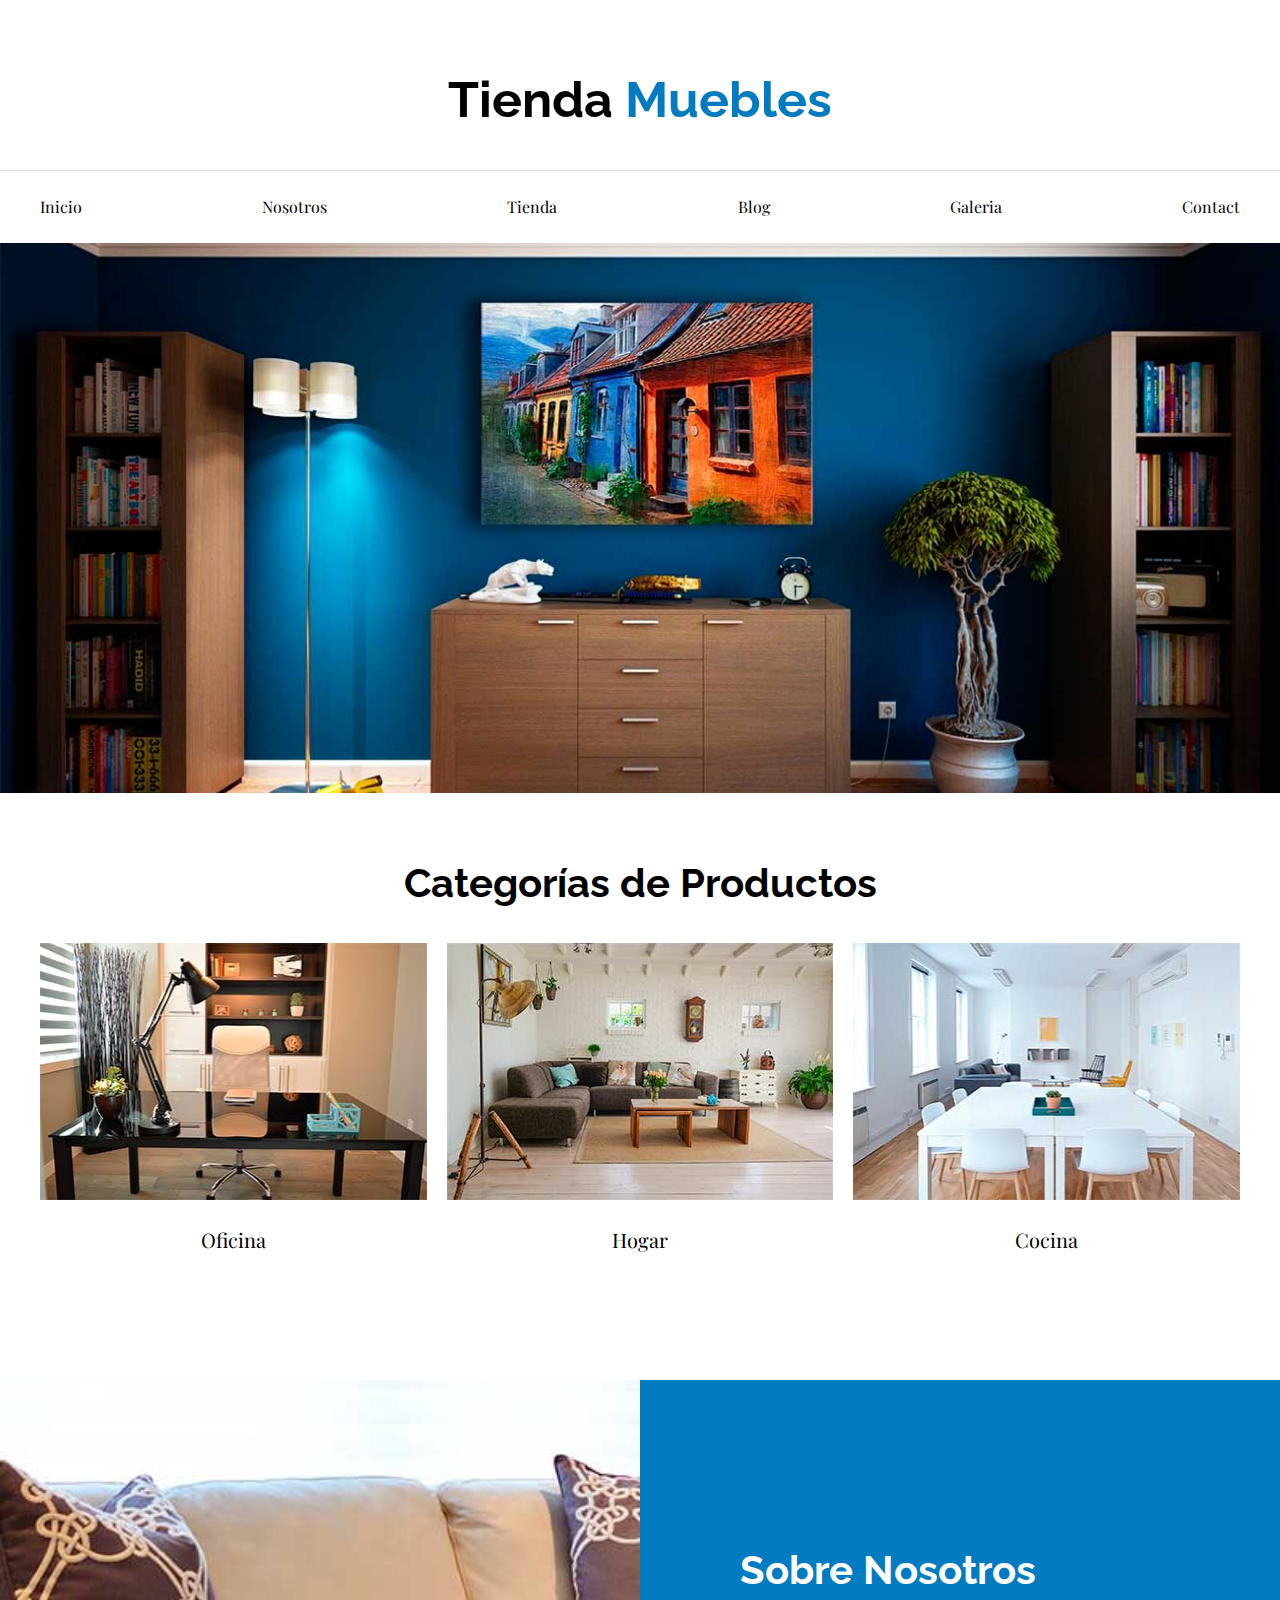
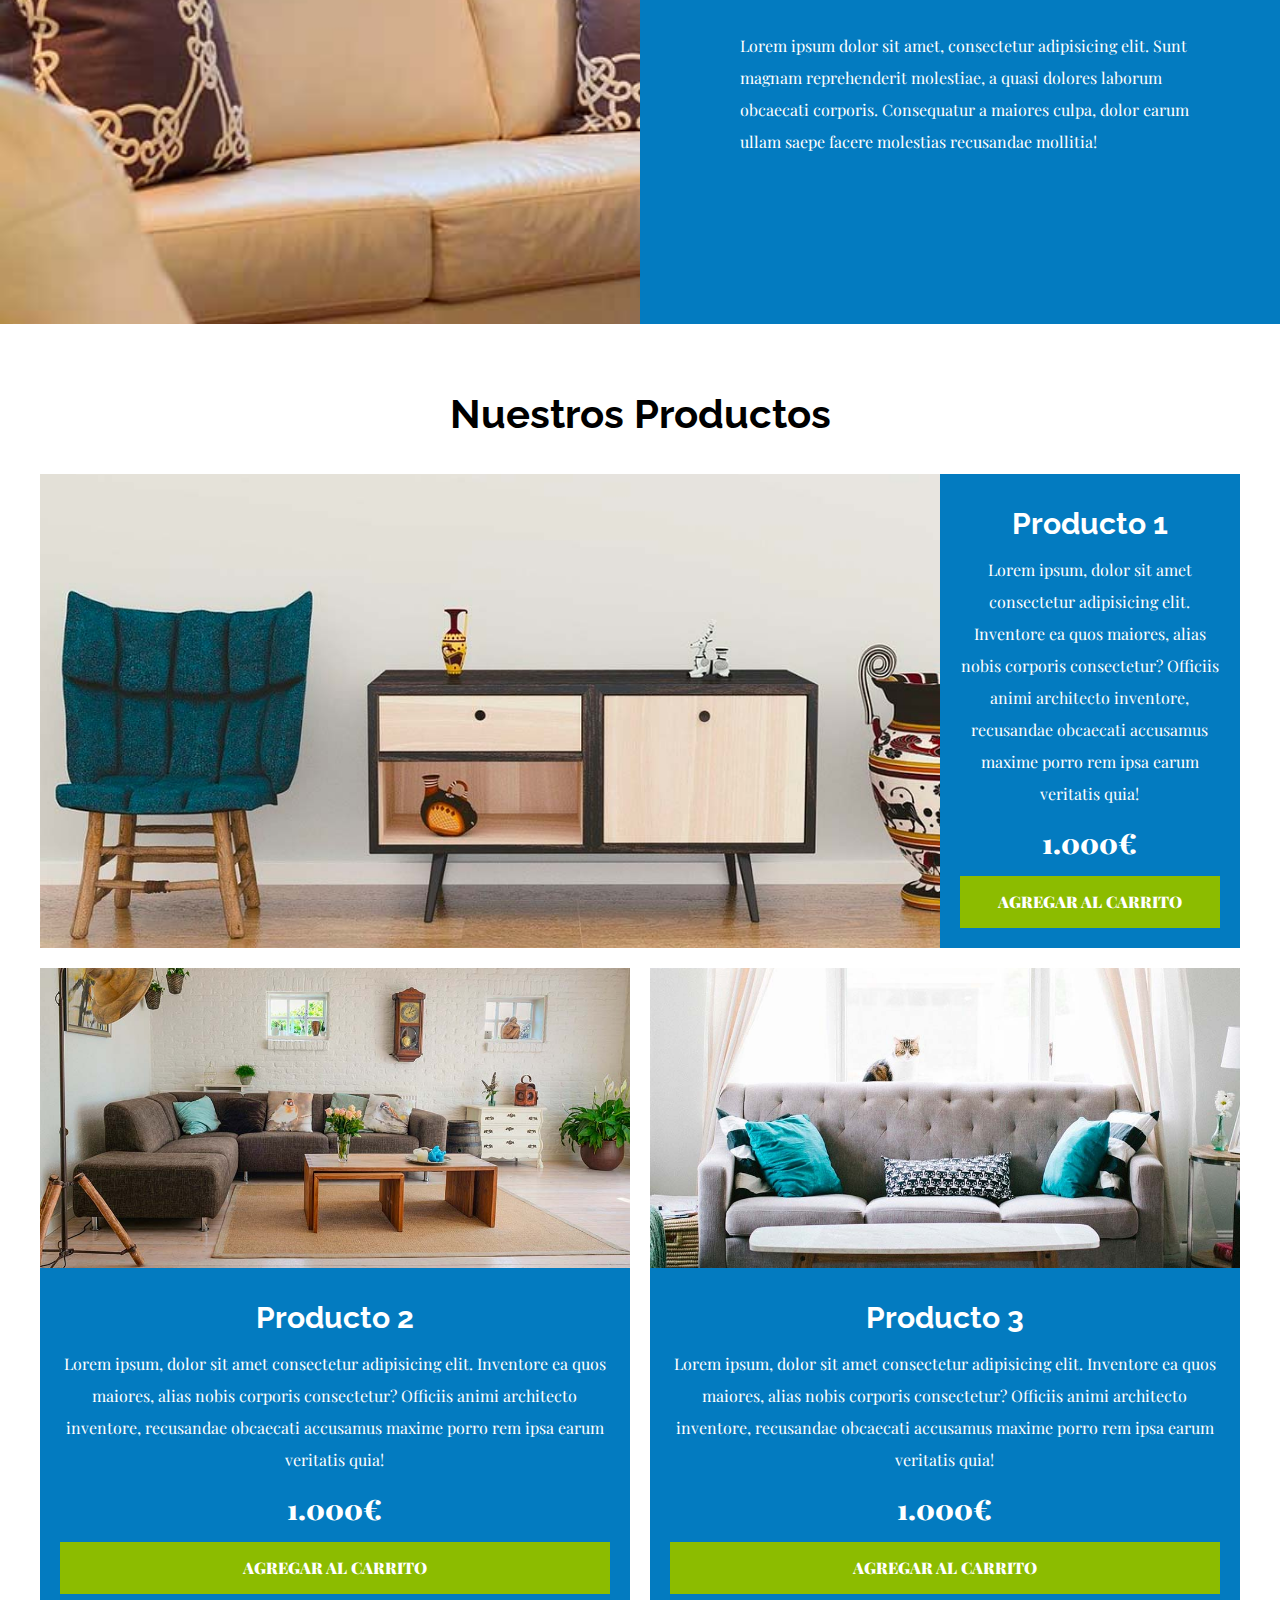
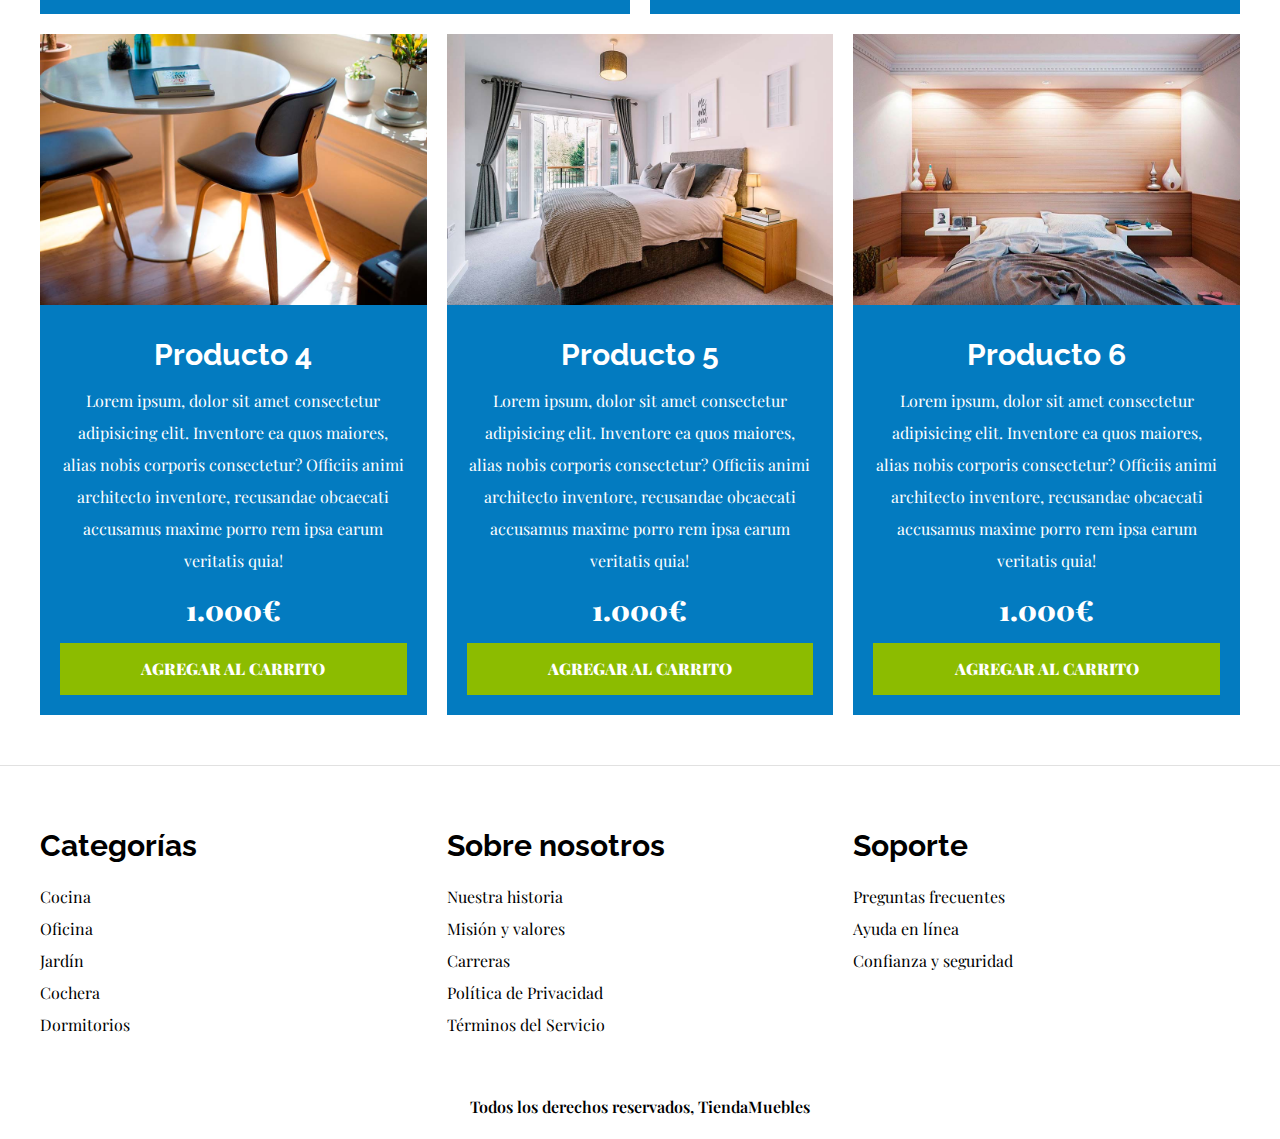
<file: index.html>
<!DOCTYPE html>
<html lang="es">
    <head>
        <meta charset="UTF-8" />
        <meta name="viewport" content="width=device-width, initial-scale=1.0" />
        <title>Ecommerce - Home</title>
        <link rel="stylesheet" href="styles/normalice.css" />
        <link rel="preconnect" href="https://fonts.googleapis.com" />
        <link rel="preconnect" href="https://fonts.gstatic.com" crossorigin />
        <link
            href="https://fonts.googleapis.com/css2?family=Playfair+Display:ital,wght@0,400..900;1,400..900&family=Raleway:ital,wght@0,100..900;1,100..900&display=swap"
            rel="stylesheet" />
        <link rel="stylesheet" href="styles/styles.css" />
    </head>
    <body>
        <header>
            <h1 class="nombre-sitio">Tienda <span>Muebles</span></h1>
        </header>

        <div class="contenedor-navegacion">
            <nav class="nav-principal contenedor">
                <a href="index.html">Inicio</a>
                <a href="nosotros.html">Nosotros</a>
                <a href="tienda.html">Tienda</a>
                <a href="blog.html">Blog</a>
                <a href="galeria.html">Galeria</a>
                <a href="contacto.html">Contact</a>
            </nav>
        </div>

        <div class="hero"></div>

        <section class="contenedor categorias">
            <h2 class="text-center">Categorías de Productos</h2>
            <div class="listado-categorias">
                <div class="categoria">
                    <img src="./img/categoria1.jpg" alt="Imagen categoría 1" />
                    <a href="#">Oficina</a>
                </div>
                <div class="categoria">
                    <img src="./img/categoria2.jpg" alt="Imagen categoría 2" />
                    <a href="#">Hogar</a>
                </div>
                <div class="categoria">
                    <img src="./img/categoria3.jpg" alt="Imagen categoría 3" />
                    <a href="#">Cocina</a>
                </div>
            </div>
        </section>

        <section class="sobre-nosotros">
            <div class="contenedor sobre-nosotros-grid">
                <div class="texto-nosotros">
                    <h2>Sobre Nosotros</h2>
                    <p>
                        Lorem ipsum dolor sit amet, consectetur adipisicing elit. Sunt magnam reprehenderit molestiae, a
                        quasi dolores laborum obcaecati corporis. Consequatur a maiores culpa, dolor earum ullam saepe
                        facere molestias recusandae mollitia!
                    </p>
                </div>
            </div>
        </section>

        <main class="contenedor contenido-principal">
            <h2 class="text-center">Nuestros Productos</h2>

            <div class="listado-productos">
                <div class="producto">
                    <img src="img/producto1.jpg" alt="Imagen producto 1" />

                    <div class="texto-producto">
                        <h3>Producto 1</h3>
                        <p>
                            Lorem ipsum, dolor sit amet consectetur adipisicing elit. Inventore ea quos maiores, alias
                            nobis corporis consectetur? Officiis animi architecto inventore, recusandae obcaecati
                            accusamus maxime porro rem ipsa earum veritatis quia!
                        </p>
                        <p class="precio">1.000€</p>
                        <a class="btn" href="#">Agregar al carrito</a>
                    </div>
                </div>

                <div class="producto">
                    <img src="img/producto2.jpg" alt="Imagen producto 2" />

                    <div class="texto-producto">
                        <h3>Producto 2</h3>
                        <p>
                            Lorem ipsum, dolor sit amet consectetur adipisicing elit. Inventore ea quos maiores, alias
                            nobis corporis consectetur? Officiis animi architecto inventore, recusandae obcaecati
                            accusamus maxime porro rem ipsa earum veritatis quia!
                        </p>
                        <p class="precio">1.000€</p>
                        <a class="btn" href="#">Agregar al carrito</a>
                    </div>
                </div>

                <div class="producto">
                    <img src="img/producto3.jpg" alt="Imagen producto 3" />

                    <div class="texto-producto">
                        <h3>Producto 3</h3>
                        <p>
                            Lorem ipsum, dolor sit amet consectetur adipisicing elit. Inventore ea quos maiores, alias
                            nobis corporis consectetur? Officiis animi architecto inventore, recusandae obcaecati
                            accusamus maxime porro rem ipsa earum veritatis quia!
                        </p>
                        <p class="precio">1.000€</p>
                        <a class="btn" href="#">Agregar al carrito</a>
                    </div>
                </div>

                <div class="producto">
                    <img src="img/producto4.jpg" alt="Imagen producto 4" />

                    <div class="texto-producto">
                        <h3>Producto 4</h3>
                        <p>
                            Lorem ipsum, dolor sit amet consectetur adipisicing elit. Inventore ea quos maiores, alias
                            nobis corporis consectetur? Officiis animi architecto inventore, recusandae obcaecati
                            accusamus maxime porro rem ipsa earum veritatis quia!
                        </p>
                        <p class="precio">1.000€</p>
                        <a class="btn" href="#">Agregar al carrito</a>
                    </div>
                </div>

                <div class="producto">
                    <img src="img/producto5.jpg" alt="Imagen producto 5" />

                    <div class="texto-producto">
                        <h3>Producto 5</h3>
                        <p>
                            Lorem ipsum, dolor sit amet consectetur adipisicing elit. Inventore ea quos maiores, alias
                            nobis corporis consectetur? Officiis animi architecto inventore, recusandae obcaecati
                            accusamus maxime porro rem ipsa earum veritatis quia!
                        </p>
                        <p class="precio">1.000€</p>
                        <a class="btn" href="#">Agregar al carrito</a>
                    </div>
                </div>

                <div class="producto">
                    <img src="img/producto6.jpg" alt="Imagen producto 5" />

                    <div class="texto-producto">
                        <h3>Producto 6</h3>
                        <p>
                            Lorem ipsum, dolor sit amet consectetur adipisicing elit. Inventore ea quos maiores, alias
                            nobis corporis consectetur? Officiis animi architecto inventore, recusandae obcaecati
                            accusamus maxime porro rem ipsa earum veritatis quia!
                        </p>
                        <p class="precio">1.000€</p>
                        <a class="btn" href="#">Agregar al carrito</a>
                    </div>
                </div>
            </div>
        </main>

        <footer class="site-footer">
            <div class="contenedor grid-footer">
                <div>
                    <h3>Categorías</h3>
                    <nav class="footer-menu">
                        <a href="#">Cocina</a>
                        <a href="#">Oficina</a>
                        <a href="#">Jardín</a>
                        <a href="#">Cochera</a>
                        <a href="#">Dormitorios</a>
                    </nav>
                </div>
                <div>
                    <h3>Sobre nosotros</h3>
                    <nav class="footer-menu">
                        <a href="#">Nuestra historia</a>
                        <a href="#">Misión y valores</a>
                        <a href="#">Carreras</a>
                        <a href="#">Política de Privacidad</a>
                        <a href="#">Términos del Servicio</a>
                    </nav>
                </div>
                <div>
                    <h3>Soporte</h3>
                    <nav class="footer-menu">
                        <a href="#">Preguntas frecuentes</a>
                        <a href="#">Ayuda en línea</a>
                        <a href="#">Confianza y seguridad</a>
                    </nav>
                </div>
            </div>
            <p class="copyright">Todos los derechos reservados, TiendaMuebles</p>
        </footer>
    </body>
</html>
</file>
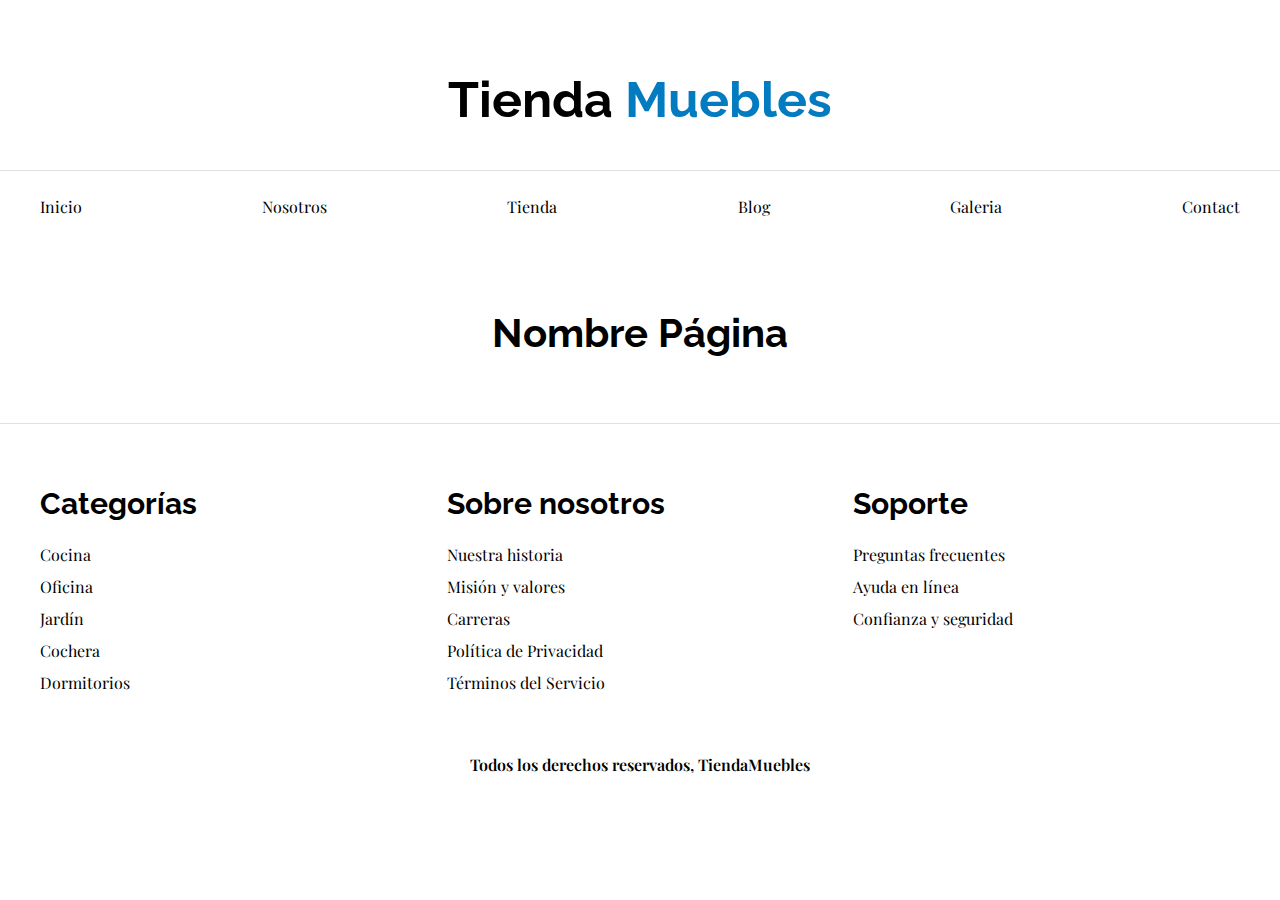
<file: base.html>
<!DOCTYPE html>
<html lang="es">
    <head>
        <meta charset="UTF-8" />
        <meta name="viewport" content="width=device-width, initial-scale=1.0" />
        <title>Ecommerce - Home</title>
        <link rel="stylesheet" href="styles/normalice.css" />
        <link rel="preconnect" href="https://fonts.googleapis.com" />
        <link rel="preconnect" href="https://fonts.gstatic.com" crossorigin />
        <link
            href="https://fonts.googleapis.com/css2?family=Playfair+Display:ital,wght@0,400..900;1,400..900&family=Raleway:ital,wght@0,100..900;1,100..900&display=swap"
            rel="stylesheet" />
        <link rel="stylesheet" href="styles/styles.css" />
    </head>
    <body>
        <header>
            <h1 class="nombre-sitio">Tienda <span>Muebles</span></h1>
        </header>

        <div class="contenedor-navegacion">
            <nav class="nav-principal contenedor">
                <a href="index.html">Inicio</a>
                <a href="nosotros.html">Nosotros</a>
                <a href="tienda.html">Tienda</a>
                <a href="blog.html">Blog</a>
                <a href="galeria.html">Galeria</a>
                <a href="contacto.html">Contact</a>
            </nav>
        </div>

        <main class="contenedor contenido-principal">
            <h2 class="text-center">Nombre Página</h2>
        </main>

        <footer class="site-footer">
            <div class="contenedor grid-footer">
                <div>
                    <h3>Categorías</h3>
                    <nav class="footer-menu">
                        <a href="#">Cocina</a>
                        <a href="#">Oficina</a>
                        <a href="#">Jardín</a>
                        <a href="#">Cochera</a>
                        <a href="#">Dormitorios</a>
                    </nav>
                </div>
                <div>
                    <h3>Sobre nosotros</h3>
                    <nav class="footer-menu">
                        <a href="#">Nuestra historia</a>
                        <a href="#">Misión y valores</a>
                        <a href="#">Carreras</a>
                        <a href="#">Política de Privacidad</a>
                        <a href="#">Términos del Servicio</a>
                    </nav>
                </div>
                <div>
                    <h3>Soporte</h3>
                    <nav class="footer-menu">
                        <a href="#">Preguntas frecuentes</a>
                        <a href="#">Ayuda en línea</a>
                        <a href="#">Confianza y seguridad</a>
                    </nav>
                </div>
            </div>
            <p class="copyright">Todos los derechos reservados, TiendaMuebles</p>
        </footer>
    </body>
</html>
</file>
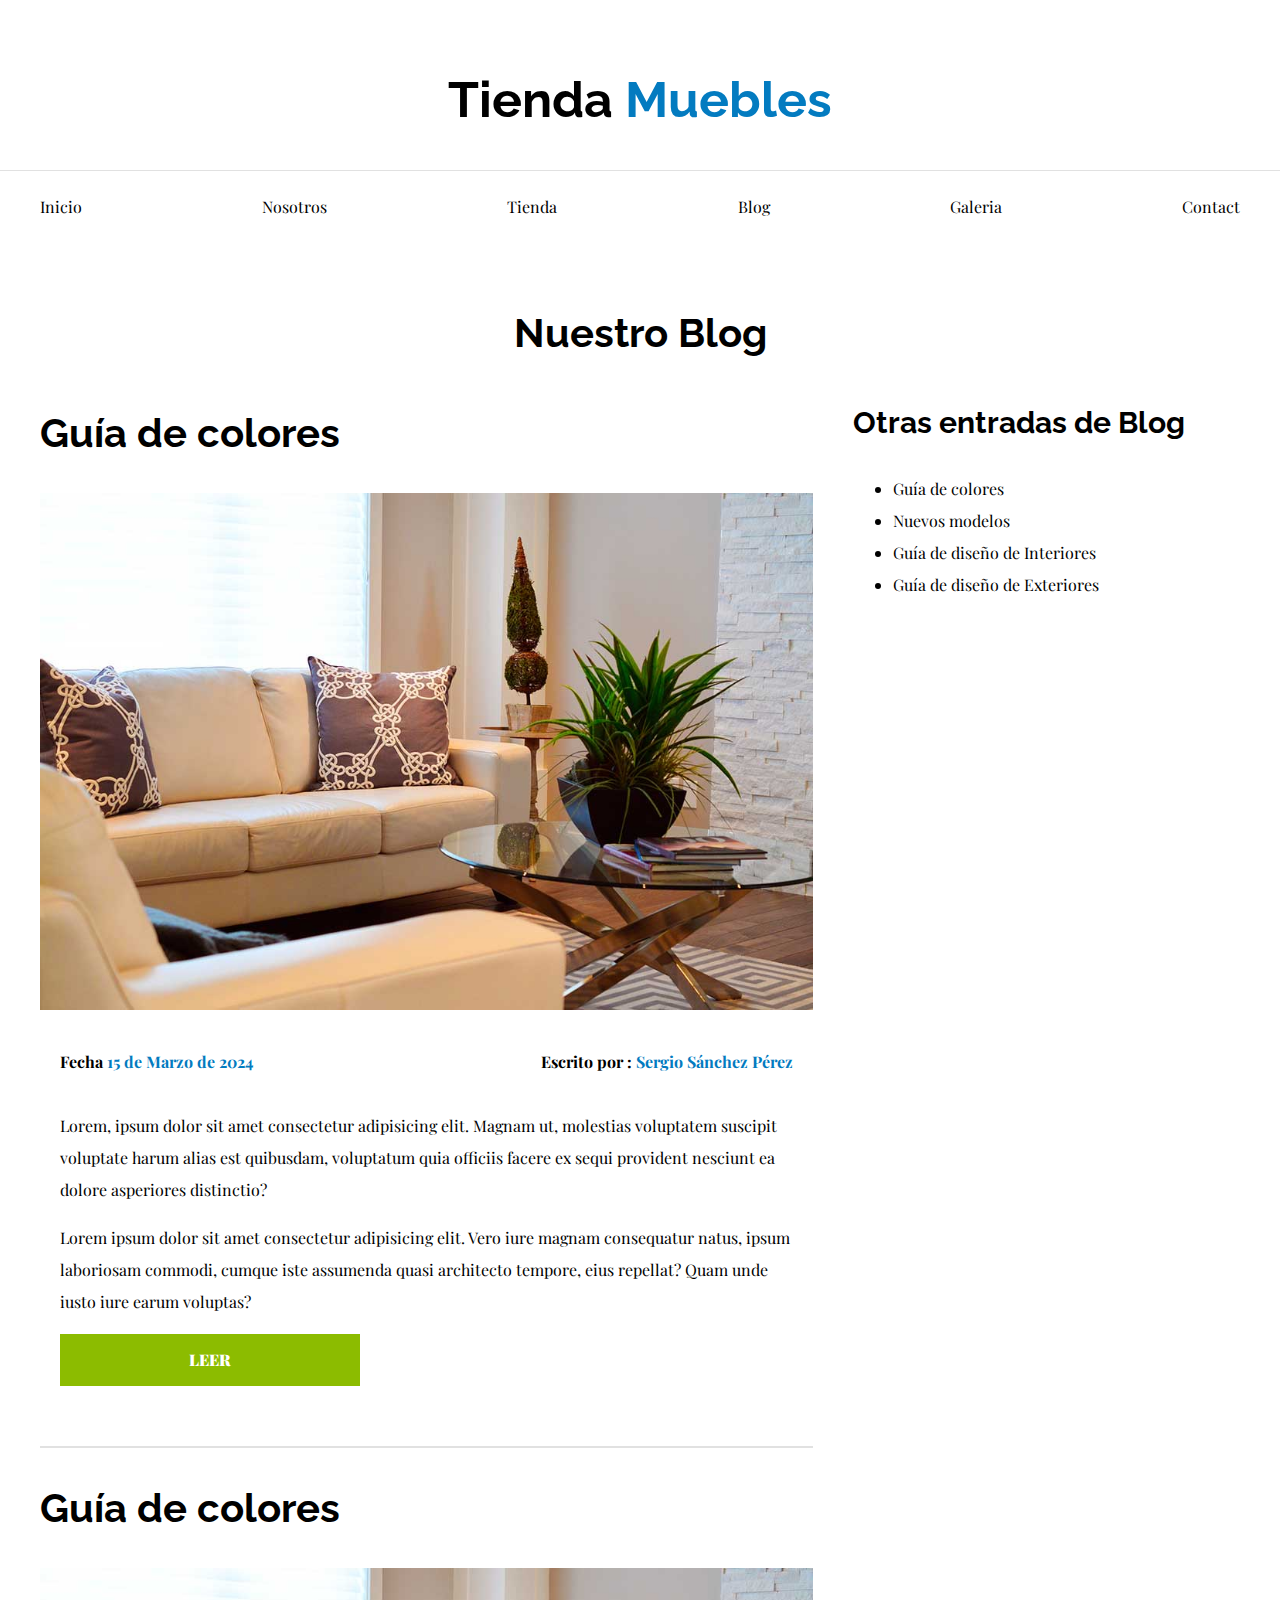
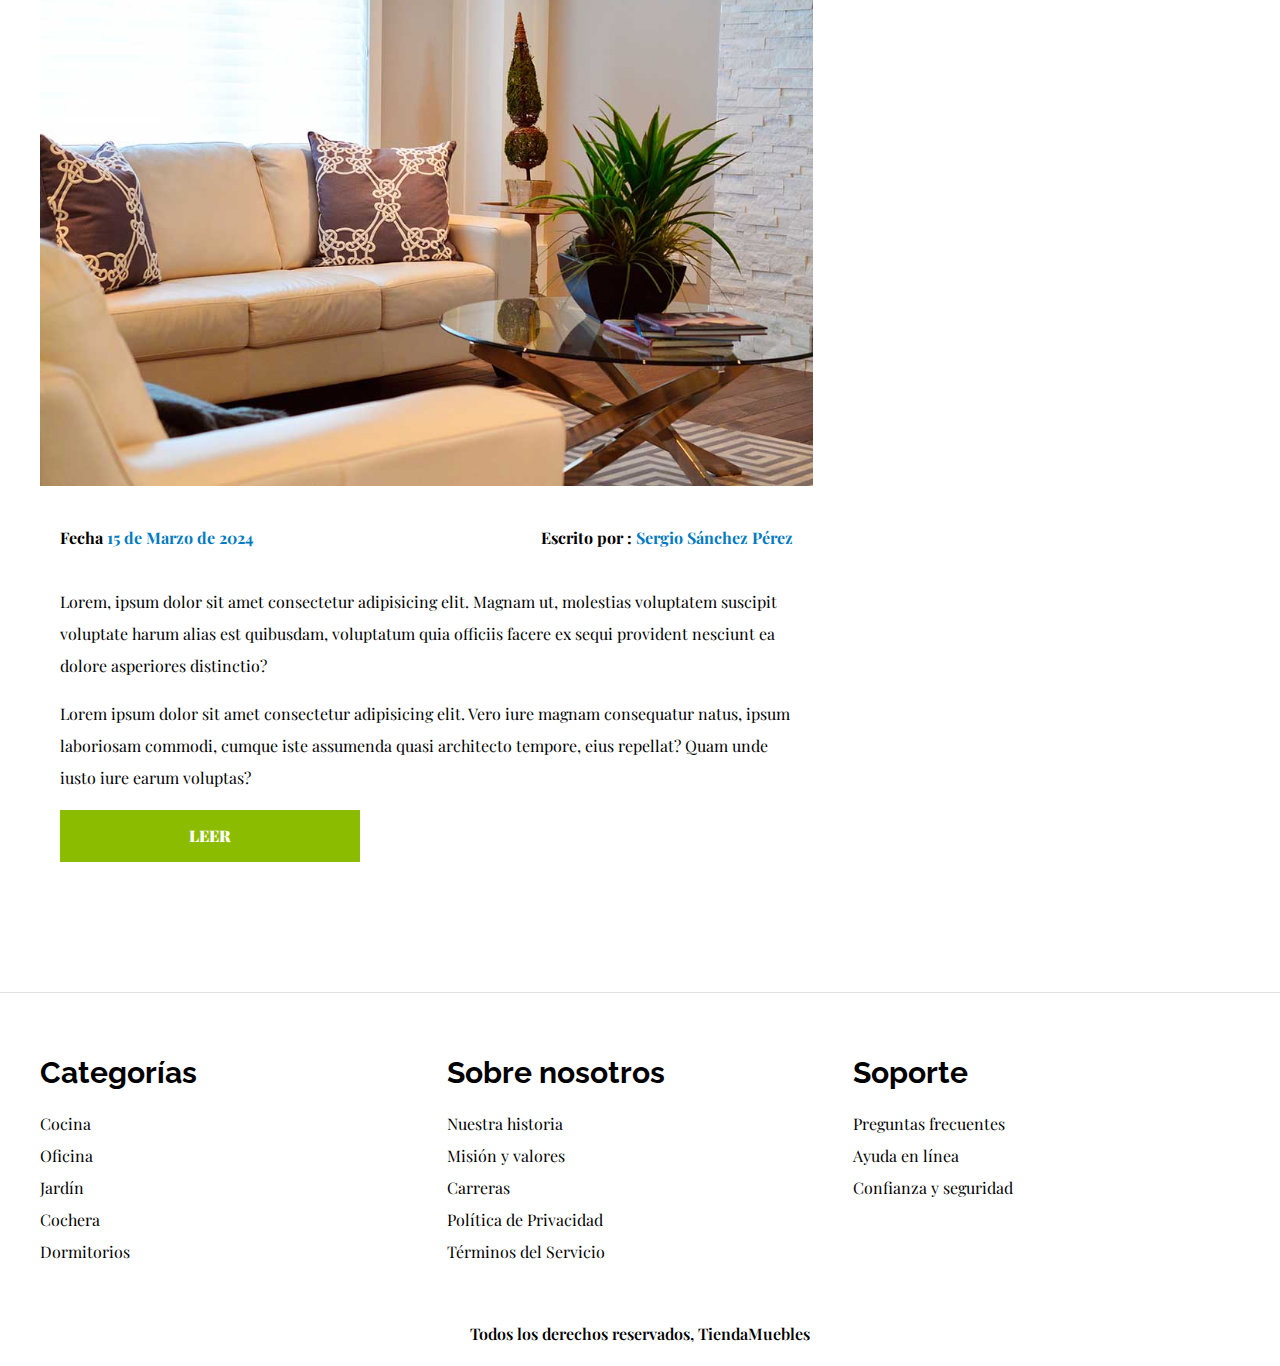
<file: blog.html>
<!DOCTYPE html>
<html lang="es">
    <head>
        <meta charset="UTF-8" />
        <meta name="viewport" content="width=device-width, initial-scale=1.0" />
        <title>Ecommerce - Blog</title>
        <link rel="stylesheet" href="styles/normalice.css" />
        <link rel="preconnect" href="https://fonts.googleapis.com" />
        <link rel="preconnect" href="https://fonts.gstatic.com" crossorigin />
        <link
            href="https://fonts.googleapis.com/css2?family=Playfair+Display:ital,wght@0,400..900;1,400..900&family=Raleway:ital,wght@0,100..900;1,100..900&display=swap"
            rel="stylesheet" />
        <link rel="stylesheet" href="styles/styles.css" />
    </head>
    <body>
        <header>
            <h1 class="nombre-sitio">Tienda <span>Muebles</span></h1>
        </header>

        <div class="contenedor-navegacion">
            <nav class="nav-principal contenedor">
                <a href="index.html">Inicio</a>
                <a href="nosotros.html">Nosotros</a>
                <a href="tienda.html">Tienda</a>
                <a href="blog.html">Blog</a>
                <a href="galeria.html">Galeria</a>
                <a href="contacto.html">Contact</a>
            </nav>
        </div>

        <main class="contenedor contenido-principal">
            <h2 class="text-center">Nuestro Blog</h2>
            <section class="contenedor-blog">
                <div class="blog">
                    <article class="entrada">
                        <h2>Guía de colores</h2>
                        <div class="imagen">
                            <img src="img/nosotros.jpg" alt="Imagen blog 1" />
                        </div>
                        <div class="contenido-blog">
                            <div class="entrada-meta">
                                <p>Fecha <span>15 de Marzo de 2024</span></p>
                                <p>Escrito por : <span>Sergio Sánchez Pérez</span></p>
                            </div>
                            <div class="entrada-blog">
                                <p>
                                    Lorem, ipsum dolor sit amet consectetur adipisicing elit. Magnam ut, molestias
                                    voluptatem suscipit voluptate harum alias est quibusdam, voluptatum quia officiis
                                    facere ex sequi provident nesciunt ea dolore asperiores distinctio?
                                </p>
                                <p>
                                    Lorem ipsum dolor sit amet consectetur adipisicing elit. Vero iure magnam
                                    consequatur natus, ipsum laboriosam commodi, cumque iste assumenda quasi architecto
                                    tempore, eius repellat? Quam unde iusto iure earum voluptas?
                                </p>
                            </div>
                            <a href="entrada.html" class="btn max-width-30">Leer</a>
                        </div>
                    </article>
                    <article class="entrada">
                        <h2>Guía de colores</h2>
                        <div class="imagen">
                            <img src="img/nosotros.jpg" alt="Imagen blog 1" />
                        </div>
                        <div class="contenido-blog">
                            <div class="entrada-meta">
                                <p>Fecha <span>15 de Marzo de 2024</span></p>
                                <p>Escrito por : <span>Sergio Sánchez Pérez</span></p>
                            </div>
                            <div class="entrada-blog">
                                <p>
                                    Lorem, ipsum dolor sit amet consectetur adipisicing elit. Magnam ut, molestias
                                    voluptatem suscipit voluptate harum alias est quibusdam, voluptatum quia officiis
                                    facere ex sequi provident nesciunt ea dolore asperiores distinctio?
                                </p>
                                <p>
                                    Lorem ipsum dolor sit amet consectetur adipisicing elit. Vero iure magnam
                                    consequatur natus, ipsum laboriosam commodi, cumque iste assumenda quasi architecto
                                    tempore, eius repellat? Quam unde iusto iure earum voluptas?
                                </p>
                            </div>
                            <a href="entrada.html" class="btn max-width-30">Leer</a>
                        </div>
                    </article>
                </div>
                <aside>
                    <h3>Otras entradas de Blog</h3>
                    <ul>
                        <li><a href="entrada.html">Guía de colores</a></li>
                        <li><a href="entrada.html">Nuevos modelos</a></li>
                        <li><a href="entrada.html">Guía de diseño de Interiores</a></li>
                        <li><a href="entrada.html">Guía de diseño de Exteriores</a></li>
                    </ul>
                </aside>
            </section>
        </main>

        <footer class="site-footer">
            <div class="contenedor grid-footer">
                <div>
                    <h3>Categorías</h3>
                    <nav class="footer-menu">
                        <a href="#">Cocina</a>
                        <a href="#">Oficina</a>
                        <a href="#">Jardín</a>
                        <a href="#">Cochera</a>
                        <a href="#">Dormitorios</a>
                    </nav>
                </div>
                <div>
                    <h3>Sobre nosotros</h3>
                    <nav class="footer-menu">
                        <a href="#">Nuestra historia</a>
                        <a href="#">Misión y valores</a>
                        <a href="#">Carreras</a>
                        <a href="#">Política de Privacidad</a>
                        <a href="#">Términos del Servicio</a>
                    </nav>
                </div>
                <div>
                    <h3>Soporte</h3>
                    <nav class="footer-menu">
                        <a href="#">Preguntas frecuentes</a>
                        <a href="#">Ayuda en línea</a>
                        <a href="#">Confianza y seguridad</a>
                    </nav>
                </div>
            </div>
            <p class="copyright">Todos los derechos reservados, TiendaMuebles</p>
        </footer>
    </body>
</html>
</file>
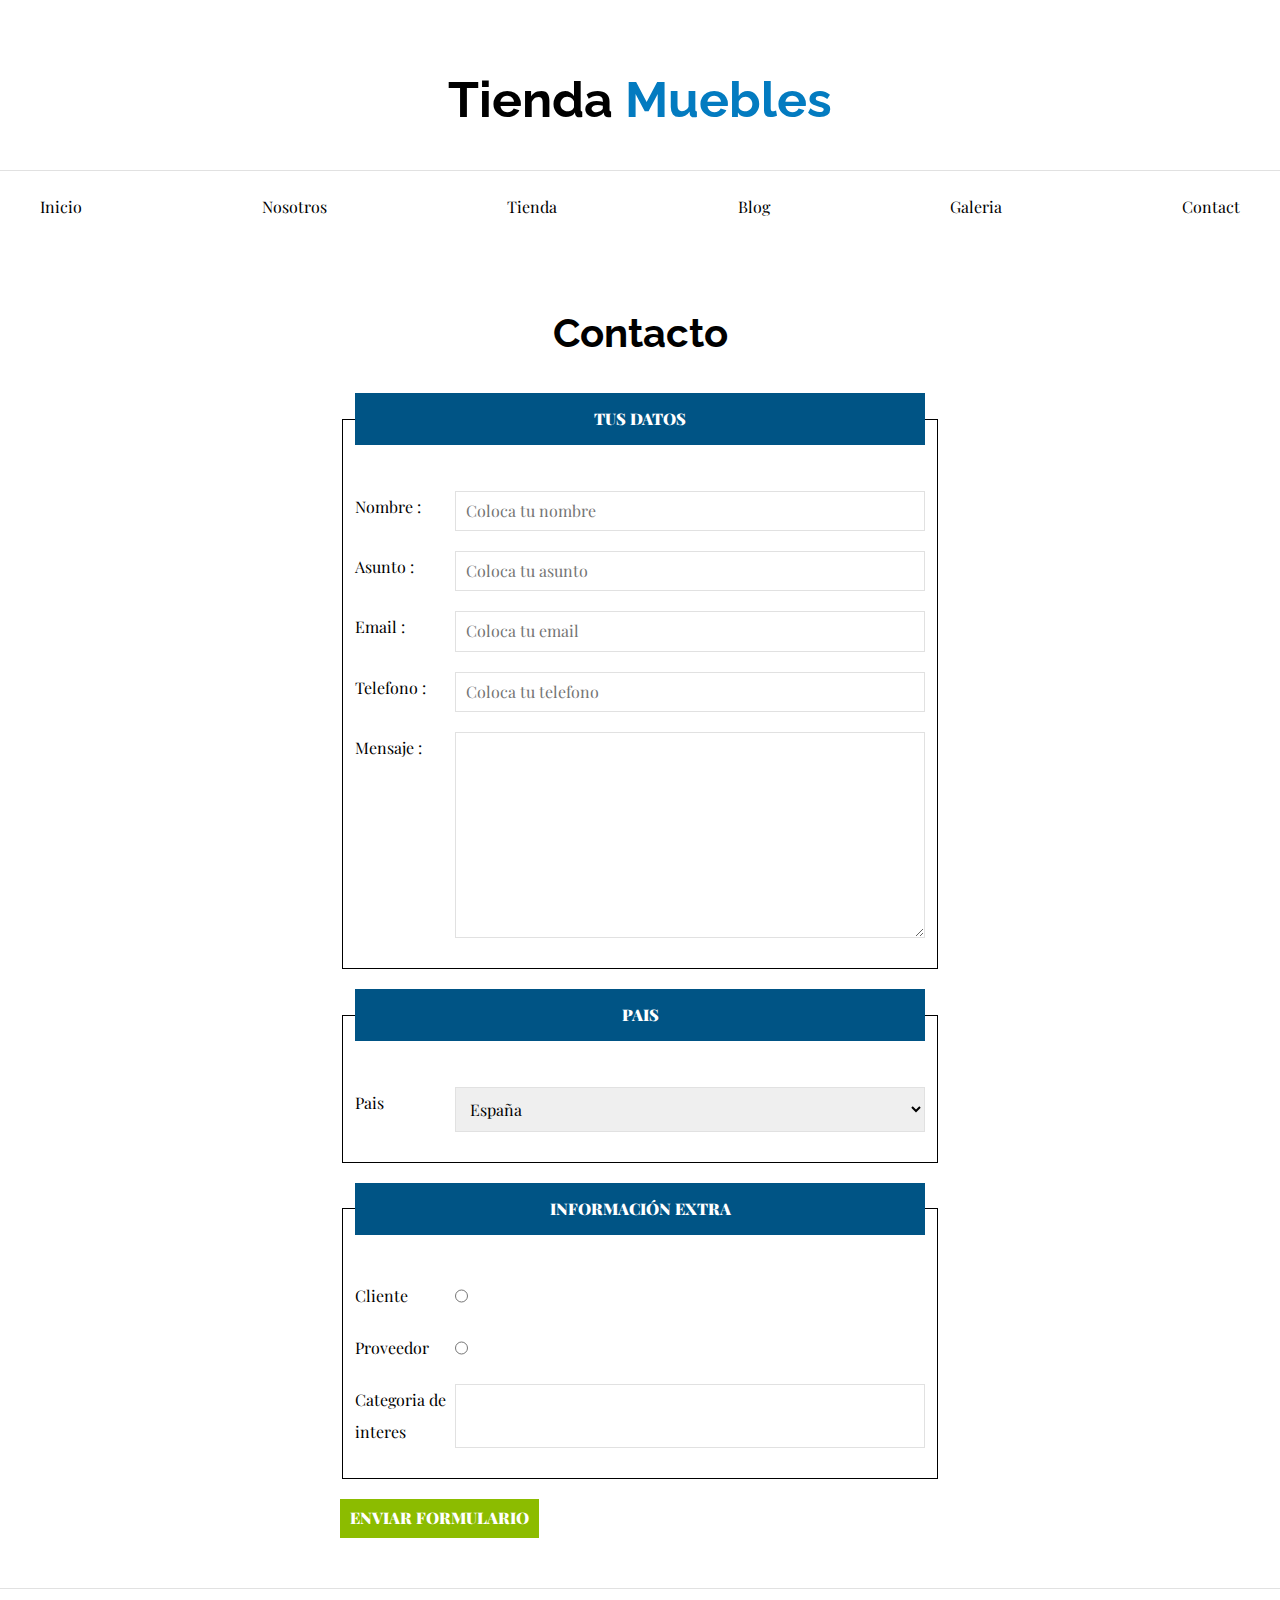
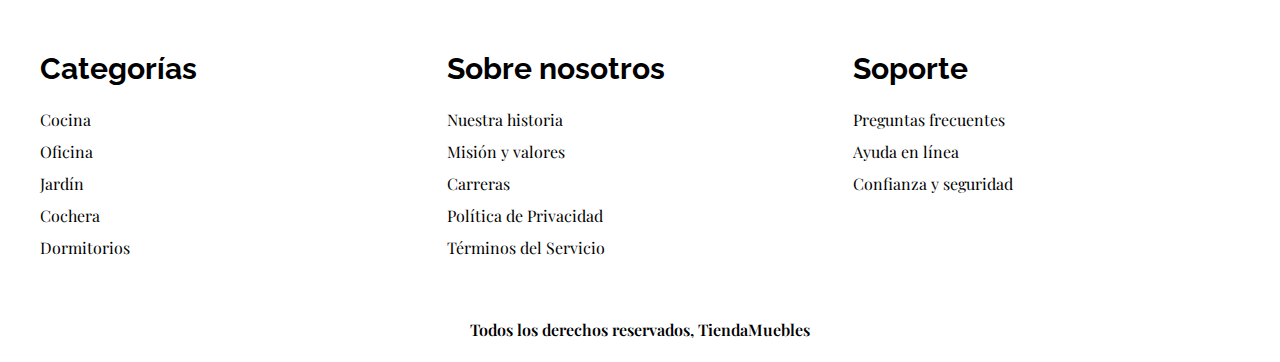
<file: contacto.html>
<!DOCTYPE html>
<html lang="es">
    <head>
        <meta charset="UTF-8" />
        <meta name="viewport" content="width=device-width, initial-scale=1.0" />
        <title>Ecommerce - Contacto</title>
        <link rel="stylesheet" href="styles/normalice.css" />
        <link rel="preconnect" href="https://fonts.googleapis.com" />
        <link rel="preconnect" href="https://fonts.gstatic.com" crossorigin />
        <link
            href="https://fonts.googleapis.com/css2?family=Playfair+Display:ital,wght@0,400..900;1,400..900&family=Raleway:ital,wght@0,100..900;1,100..900&display=swap"
            rel="stylesheet" />
        <link rel="stylesheet" href="styles/styles.css" />
    </head>
    <body>
        <header>
            <h1 class="nombre-sitio">Tienda <span>Muebles</span></h1>
        </header>

        <div class="contenedor-navegacion">
            <nav class="nav-principal contenedor">
                <a href="index.html">Inicio</a>
                <a href="nosotros.html">Nosotros</a>
                <a href="tienda.html">Tienda</a>
                <a href="blog.html">Blog</a>
                <a href="galeria.html">Galeria</a>
                <a href="contacto.html">Contact</a>
            </nav>
        </div>

        <main class="contenedor contenido-principal">
            <h2 class="text-center">Contacto</h2>

            <form class="formulario">
                <fieldset>
                    <legend>Tus Datos</legend>

                    <div class="campo">
                        <label for="nombre">Nombre :</label>
                        <input id="nombre" type="text" placeholder="Coloca tu nombre" required />
                    </div>

                    <div class="campo">
                        <label for="asunto">Asunto :</label>
                        <input id="asunto" type="text" placeholder="Coloca tu asunto" required />
                    </div>

                    <div class="campo">
                        <label for="email">Email :</label>
                        <input id="email" type="email" placeholder="Coloca tu email" required />
                    </div>
                    <div class="campo">
                        <label for="telefono">Telefono :</label>
                        <input id="telefono" type="tel" placeholder="Coloca tu telefono" />
                    </div>

                    <div class="campo">
                        <label for="mensaje">Mensaje :</label>
                        <textarea id="mensaje" cols="30" rows="10"></textarea>
                    </div>
                </fieldset>
                <fieldset>
                    <legend>Pais</legend>
                    <div class="campo">
                        <label for="pais">Pais</label>
                        <select id="pais">
                            <option disabled>-- Seleccione --</option>
                            <option value="España">España</option>
                            <option value="Mexico">Mexico</option>
                            <option value="Argentina">Argentina</option>
                            <option value="Chile">Chile</option>
                        </select>
                    </div>
                </fieldset>
                <fieldset>
                    <legend>Información extra</legend>
                    <div class="campo">
                        <label for="cliente">Cliente</label>
                        <input id="cliente" type="radio" name="tipo" value="cliente" />
                    </div>
                    <div class="campo">
                        <label for="proveedor">Proveedor</label>
                        <input id="proveedor" type="radio" name="tipo" value="proveedor" />
                    </div>

                    <div class="campo">
                        <label for="categoria">Categoria de interes</label>
                        <input list="categorias" name="categorias" />
                        <datalist id="categorias">
                            <option value="Cocina"></option>
                            <option value="Baño"></option>
                            <option value="Salón"></option>
                            <option value="Habitación"></option>
                        </datalist>
                    </div>
                </fieldset>

                <button class="btn" type="submit">Enviar formulario</button>
            </form>
        </main>

        <footer class="site-footer">
            <div class="contenedor grid-footer">
                <div>
                    <h3>Categorías</h3>
                    <nav class="footer-menu">
                        <a href="#">Cocina</a>
                        <a href="#">Oficina</a>
                        <a href="#">Jardín</a>
                        <a href="#">Cochera</a>
                        <a href="#">Dormitorios</a>
                    </nav>
                </div>
                <div>
                    <h3>Sobre nosotros</h3>
                    <nav class="footer-menu">
                        <a href="#">Nuestra historia</a>
                        <a href="#">Misión y valores</a>
                        <a href="#">Carreras</a>
                        <a href="#">Política de Privacidad</a>
                        <a href="#">Términos del Servicio</a>
                    </nav>
                </div>
                <div>
                    <h3>Soporte</h3>
                    <nav class="footer-menu">
                        <a href="#">Preguntas frecuentes</a>
                        <a href="#">Ayuda en línea</a>
                        <a href="#">Confianza y seguridad</a>
                    </nav>
                </div>
            </div>
            <p class="copyright">Todos los derechos reservados, TiendaMuebles</p>
        </footer>
    </body>
</html>
</file>
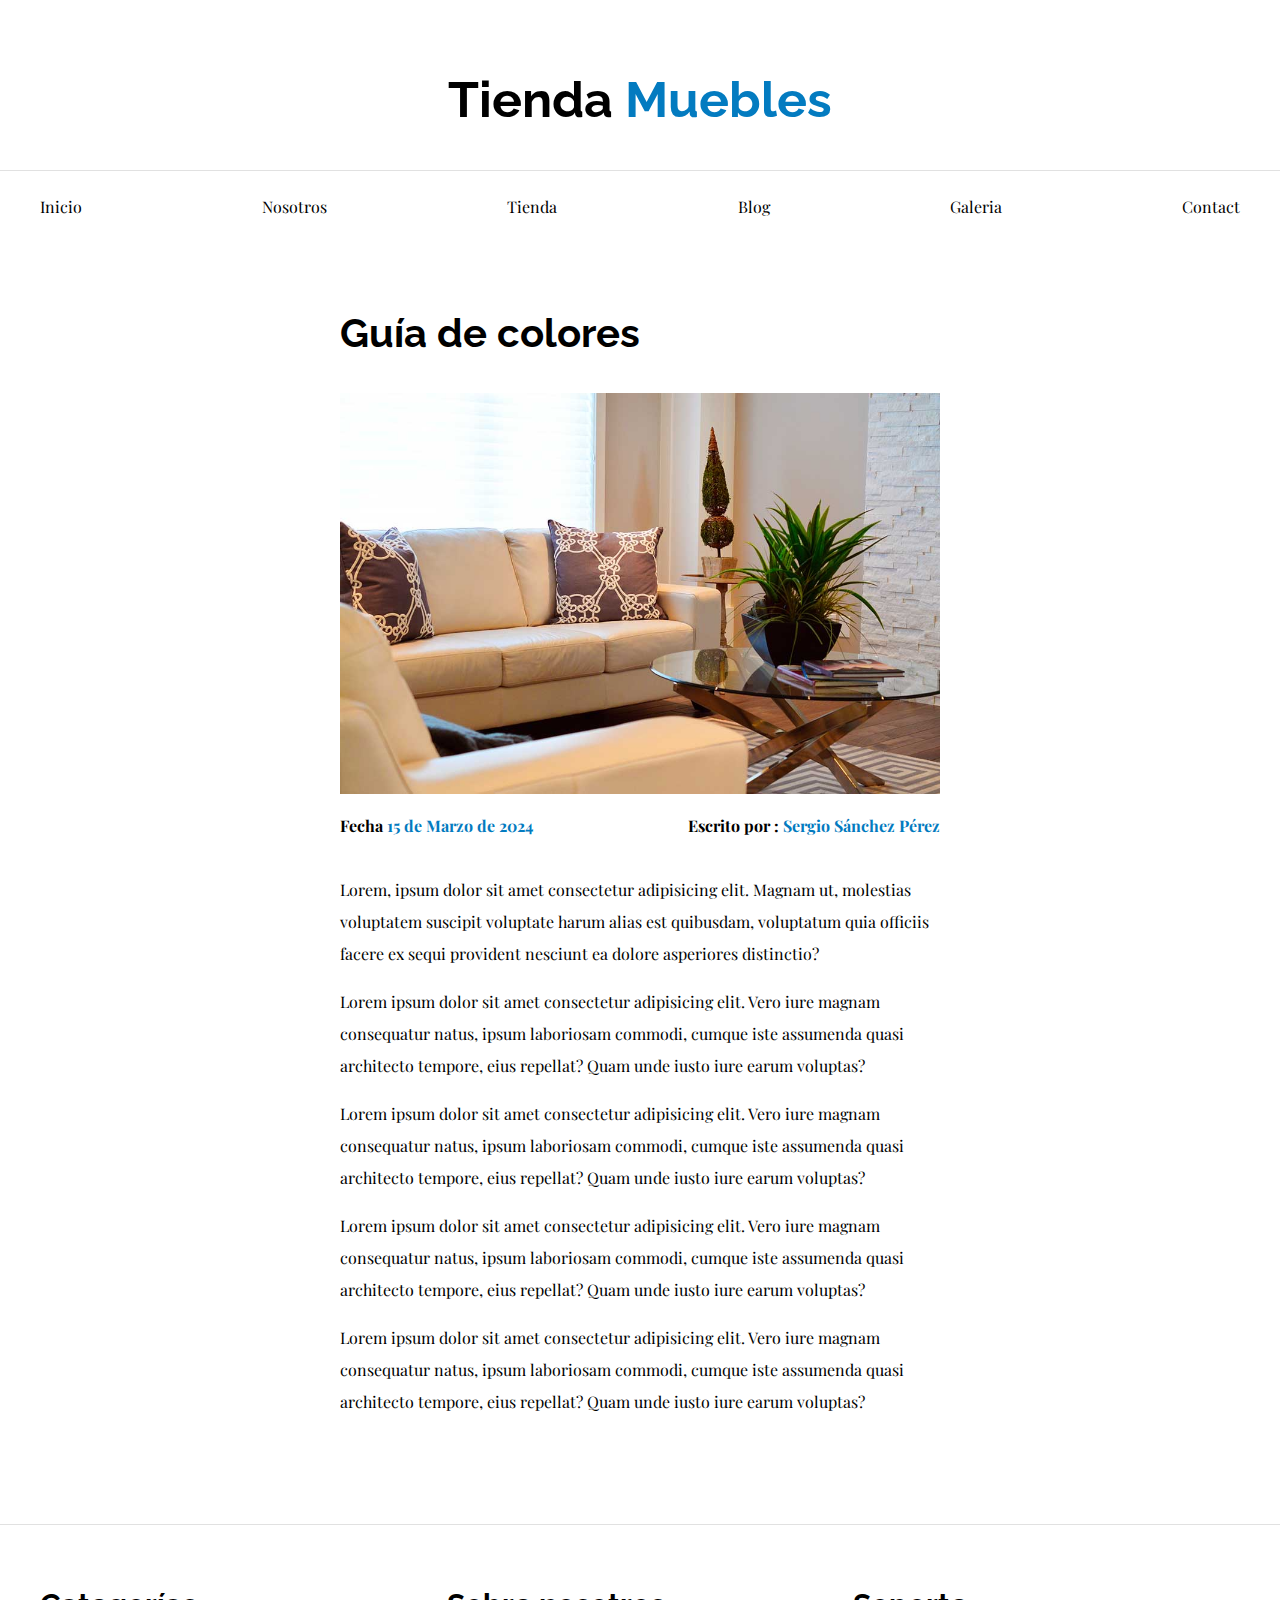
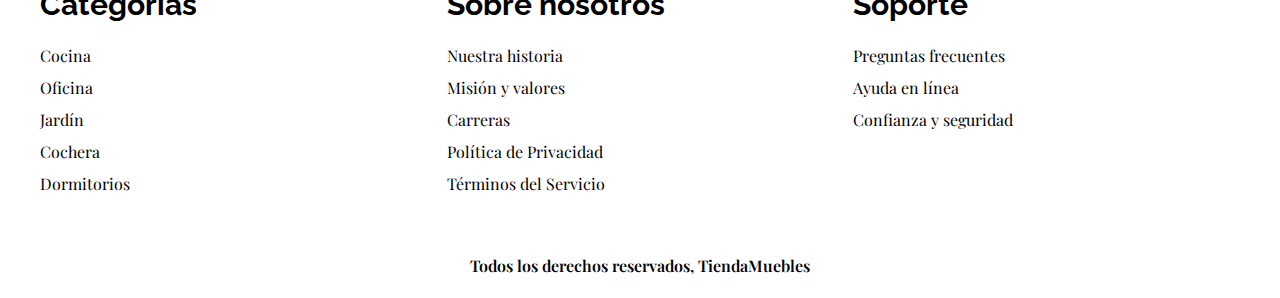
<file: entrada.html>
<!DOCTYPE html>
<html lang="es">
    <head>
        <meta charset="UTF-8" />
        <meta name="viewport" content="width=device-width, initial-scale=1.0" />
        <title>Ecommerce - Entrada</title>
        <link rel="stylesheet" href="styles/normalice.css" />
        <link rel="preconnect" href="https://fonts.googleapis.com" />
        <link rel="preconnect" href="https://fonts.gstatic.com" crossorigin />
        <link
            href="https://fonts.googleapis.com/css2?family=Playfair+Display:ital,wght@0,400..900;1,400..900&family=Raleway:ital,wght@0,100..900;1,100..900&display=swap"
            rel="stylesheet" />
        <link rel="stylesheet" href="styles/styles.css" />
    </head>
    <body>
        <header>
            <h1 class="nombre-sitio">Tienda <span>Muebles</span></h1>
        </header>

        <div class="contenedor-navegacion">
            <nav class="nav-principal contenedor">
                <a href="index.html">Inicio</a>
                <a href="nosotros.html">Nosotros</a>
                <a href="tienda.html">Tienda</a>
                <a href="blog.html">Blog</a>
                <a href="galeria.html">Galeria</a>
                <a href="contacto.html">Contact</a>
            </nav>
        </div>

        <main class="contenedor contenido-principal">
            <article class="entrada contenido-entrada-blog">
                <h2>Guía de colores</h2>
                <div class="imagen">
                    <img src="img/nosotros.jpg" alt="Imagen blog 1" />
                </div>
                <div class="entrada-meta">
                    <p>Fecha <span>15 de Marzo de 2024</span></p>
                    <p>Escrito por : <span>Sergio Sánchez Pérez</span></p>
                </div>
                <div class="entrada-blog">
                    <p>
                        Lorem, ipsum dolor sit amet consectetur adipisicing elit. Magnam ut, molestias voluptatem
                        suscipit voluptate harum alias est quibusdam, voluptatum quia officiis facere ex sequi provident
                        nesciunt ea dolore asperiores distinctio?
                    </p>
                    <p>
                        Lorem ipsum dolor sit amet consectetur adipisicing elit. Vero iure magnam consequatur natus,
                        ipsum laboriosam commodi, cumque iste assumenda quasi architecto tempore, eius repellat? Quam
                        unde iusto iure earum voluptas?
                    </p>
                    <p>
                        Lorem ipsum dolor sit amet consectetur adipisicing elit. Vero iure magnam consequatur natus,
                        ipsum laboriosam commodi, cumque iste assumenda quasi architecto tempore, eius repellat? Quam
                        unde iusto iure earum voluptas?
                    </p>
                    <p>
                        Lorem ipsum dolor sit amet consectetur adipisicing elit. Vero iure magnam consequatur natus,
                        ipsum laboriosam commodi, cumque iste assumenda quasi architecto tempore, eius repellat? Quam
                        unde iusto iure earum voluptas?
                    </p>
                    <p>
                        Lorem ipsum dolor sit amet consectetur adipisicing elit. Vero iure magnam consequatur natus,
                        ipsum laboriosam commodi, cumque iste assumenda quasi architecto tempore, eius repellat? Quam
                        unde iusto iure earum voluptas?
                    </p>
                </div>
            </article>
        </main>

        <footer class="site-footer">
            <div class="contenedor grid-footer">
                <div>
                    <h3>Categorías</h3>
                    <nav class="footer-menu">
                        <a href="#">Cocina</a>
                        <a href="#">Oficina</a>
                        <a href="#">Jardín</a>
                        <a href="#">Cochera</a>
                        <a href="#">Dormitorios</a>
                    </nav>
                </div>
                <div>
                    <h3>Sobre nosotros</h3>
                    <nav class="footer-menu">
                        <a href="#">Nuestra historia</a>
                        <a href="#">Misión y valores</a>
                        <a href="#">Carreras</a>
                        <a href="#">Política de Privacidad</a>
                        <a href="#">Términos del Servicio</a>
                    </nav>
                </div>
                <div>
                    <h3>Soporte</h3>
                    <nav class="footer-menu">
                        <a href="#">Preguntas frecuentes</a>
                        <a href="#">Ayuda en línea</a>
                        <a href="#">Confianza y seguridad</a>
                    </nav>
                </div>
            </div>
            <p class="copyright">Todos los derechos reservados, TiendaMuebles</p>
        </footer>
    </body>
</html>
</file>
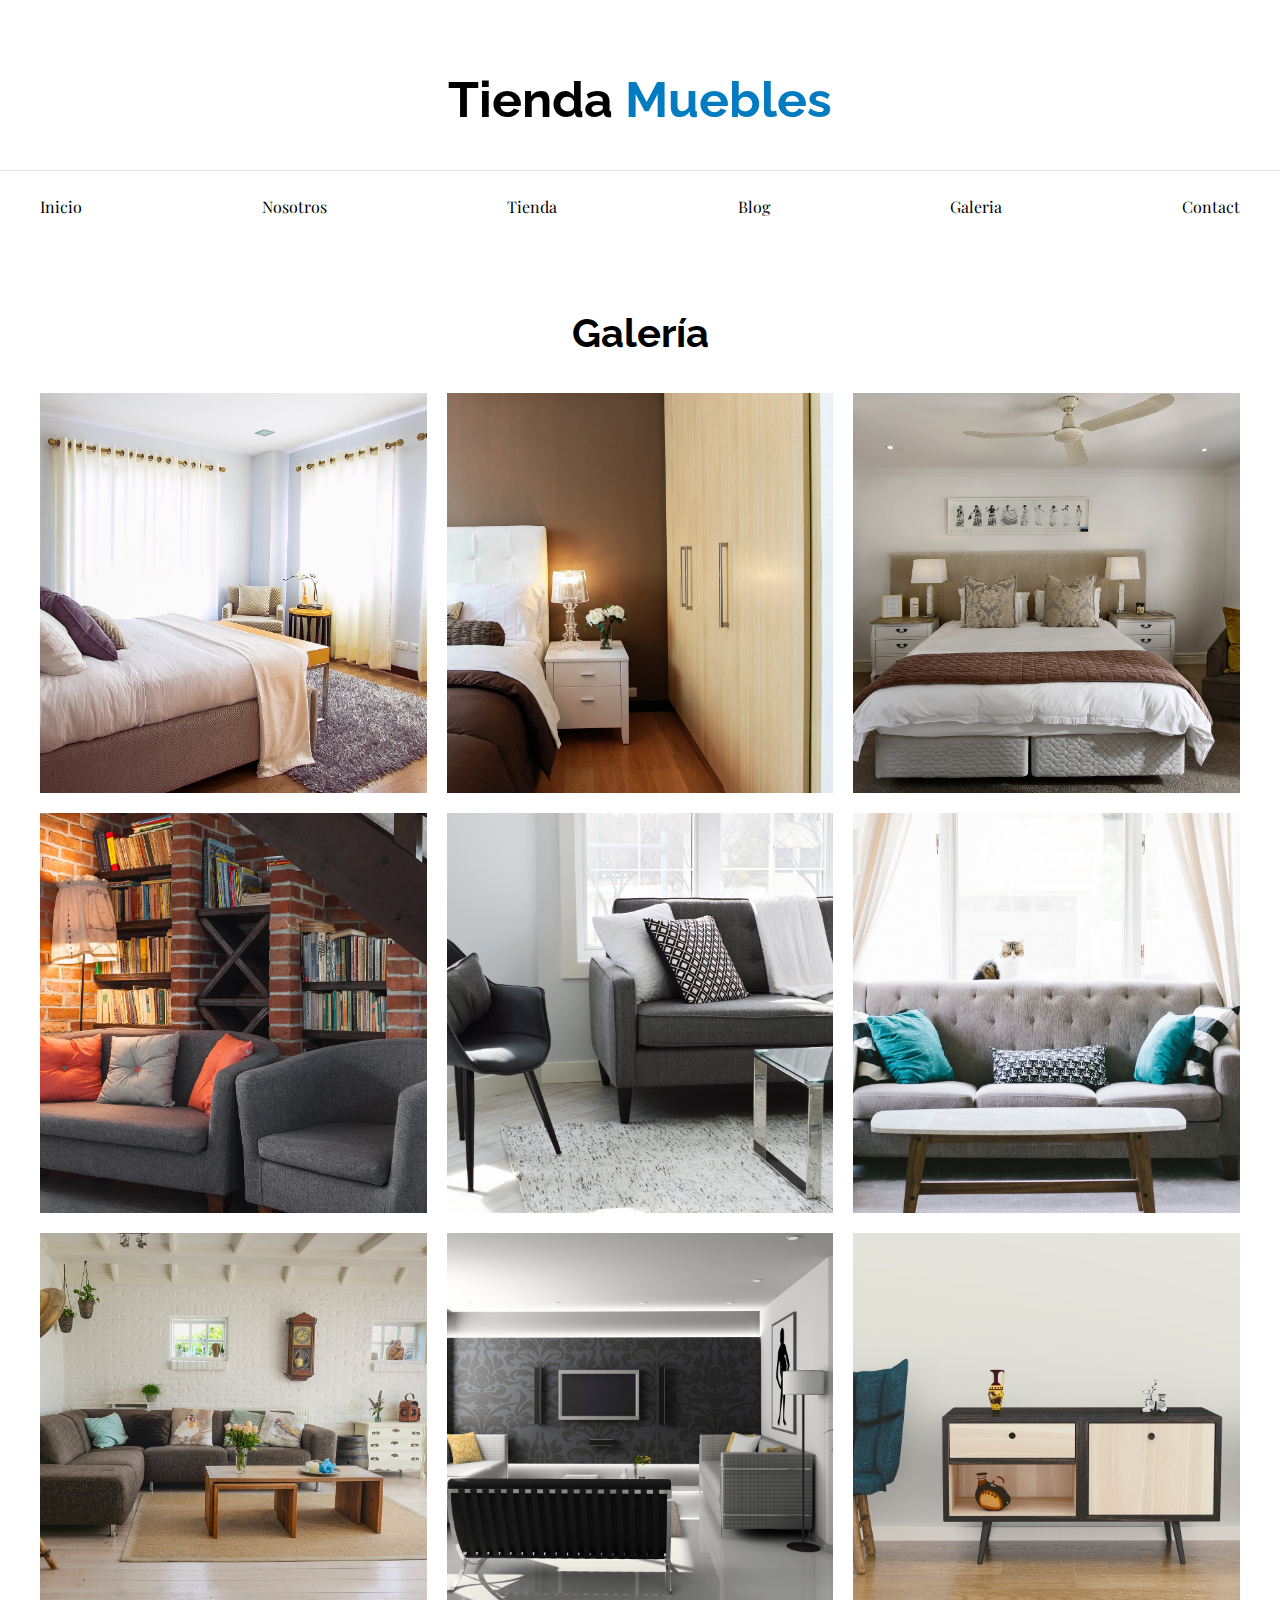
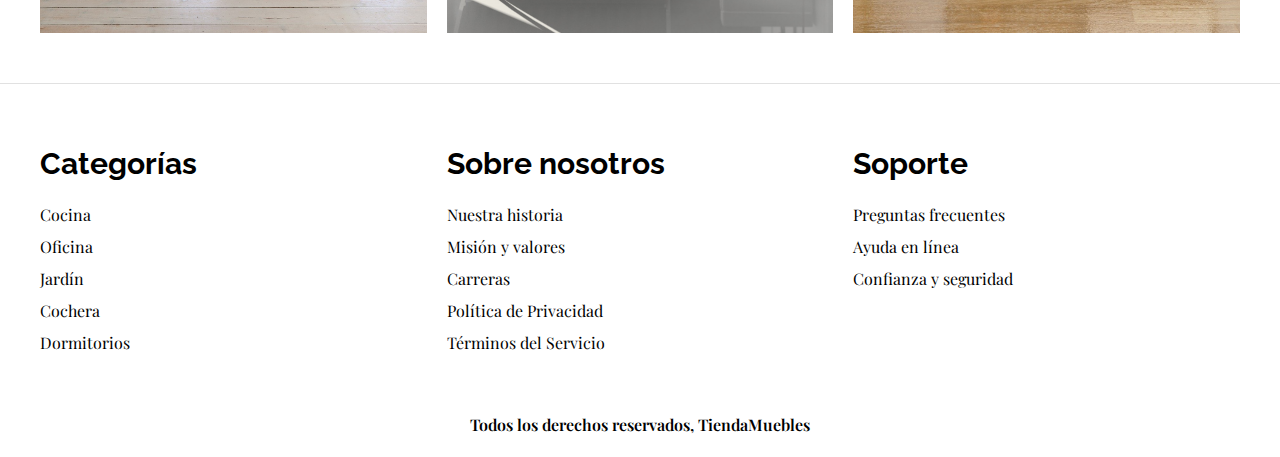
<file: galeria.html>
<!DOCTYPE html>
<html lang="es">
    <head>
        <meta charset="UTF-8" />
        <meta name="viewport" content="width=device-width, initial-scale=1.0" />
        <title>Ecommerce - Galería</title>
        <link rel="stylesheet" href="styles/normalice.css" />
        <link rel="preconnect" href="https://fonts.googleapis.com" />
        <link rel="preconnect" href="https://fonts.gstatic.com" crossorigin />
        <link
            href="https://fonts.googleapis.com/css2?family=Playfair+Display:ital,wght@0,400..900;1,400..900&family=Raleway:ital,wght@0,100..900;1,100..900&display=swap"
            rel="stylesheet" />
        <link rel="stylesheet" href="styles/styles.css" />
    </head>
    <body>
        <header>
            <h1 class="nombre-sitio">Tienda <span>Muebles</span></h1>
        </header>

        <div class="contenedor-navegacion">
            <nav class="nav-principal contenedor">
                <a href="index.html">Inicio</a>
                <a href="nosotros.html">Nosotros</a>
                <a href="tienda.html">Tienda</a>
                <a href="blog.html">Blog</a>
                <a href="galeria.html">Galeria</a>
                <a href="contacto.html">Contact</a>
            </nav>
        </div>

        <main class="contenedor contenido-principal">
            <h2 class="text-center">Galería</h2>
            <ul class="galeria">
                <li>
                    <a href="img/galeria_01.jpg">
                        <img src="img/galeria_01.jpg" alt="Imagen galeria" />
                    </a>
                </li>
                <li>
                    <a href="img/galeria_02.jpg">
                        <img src="img/galeria_02.jpg" alt="Imagen galeria" />
                    </a>
                </li>
                <li>
                    <a href="img/galeria_03.jpg">
                        <img src="img/galeria_03.jpg" alt="Imagen galeria" />
                    </a>
                </li>
                <li>
                    <a href="img/galeria_04.jpg">
                        <img src="img/galeria_04.jpg" alt="Imagen galeria" />
                    </a>
                </li>
                <li>
                    <a href="img/galeria_05.jpg">
                        <img src="img/galeria_05.jpg" alt="Imagen galeria" />
                    </a>
                </li>
                <li>
                    <a href="img/galeria_06.jpg">
                        <img src="img/galeria_06.jpg" alt="Imagen galeria" />
                    </a>
                </li>
                <li>
                    <a href="img/galeria_07.jpg">
                        <img src="img/galeria_07.jpg" alt="Imagen galeria" />
                    </a>
                </li>
                <li>
                    <a href="img/galeria_08.jpg">
                        <img src="img/galeria_08.jpg" alt="Imagen galeria" />
                    </a>
                </li>
                <li>
                    <a href="img/galeria_09.jpg">
                        <img src="img/galeria_09.jpg" alt="Imagen galeria" />
                    </a>
                </li>
            </ul>
        </main>

        <footer class="site-footer">
            <div class="contenedor grid-footer">
                <div>
                    <h3>Categorías</h3>
                    <nav class="footer-menu">
                        <a href="#">Cocina</a>
                        <a href="#">Oficina</a>
                        <a href="#">Jardín</a>
                        <a href="#">Cochera</a>
                        <a href="#">Dormitorios</a>
                    </nav>
                </div>
                <div>
                    <h3>Sobre nosotros</h3>
                    <nav class="footer-menu">
                        <a href="#">Nuestra historia</a>
                        <a href="#">Misión y valores</a>
                        <a href="#">Carreras</a>
                        <a href="#">Política de Privacidad</a>
                        <a href="#">Términos del Servicio</a>
                    </nav>
                </div>
                <div>
                    <h3>Soporte</h3>
                    <nav class="footer-menu">
                        <a href="#">Preguntas frecuentes</a>
                        <a href="#">Ayuda en línea</a>
                        <a href="#">Confianza y seguridad</a>
                    </nav>
                </div>
            </div>
            <p class="copyright">Todos los derechos reservados, TiendaMuebles</p>
        </footer>
    </body>
</html>
</file>
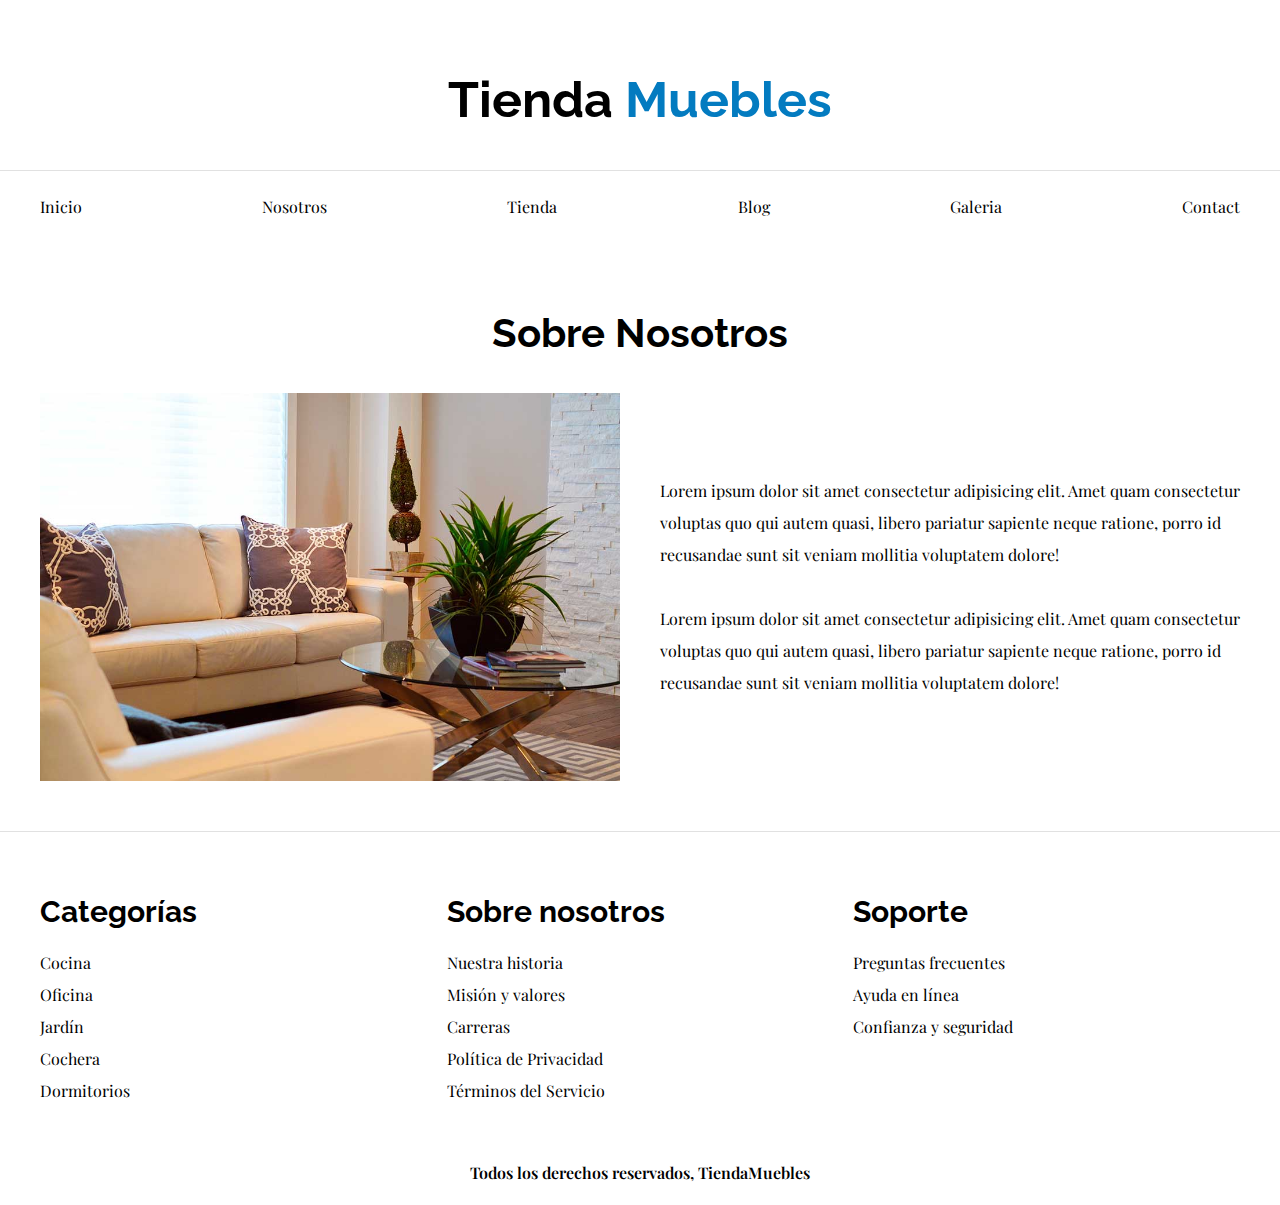
<file: nosotros.html>
<!DOCTYPE html>
<html lang="es">
    <head>
        <meta charset="UTF-8" />
        <meta name="viewport" content="width=device-width, initial-scale=1.0" />
        <title>Ecommerce - Nosotros</title>
        <link rel="stylesheet" href="styles/normalice.css" />
        <link rel="preconnect" href="https://fonts.googleapis.com" />
        <link rel="preconnect" href="https://fonts.gstatic.com" crossorigin />
        <link
            href="https://fonts.googleapis.com/css2?family=Playfair+Display:ital,wght@0,400..900;1,400..900&family=Raleway:ital,wght@0,100..900;1,100..900&display=swap"
            rel="stylesheet" />
        <link rel="stylesheet" href="styles/styles.css" />
    </head>
    <body>
        <header>
            <h1 class="nombre-sitio">Tienda <span>Muebles</span></h1>
        </header>

        <div class="contenedor-navegacion">
            <nav class="nav-principal contenedor">
                <a href="index.html">Inicio</a>
                <a href="nosotros.html">Nosotros</a>
                <a href="tienda.html">Tienda</a>
                <a href="blog.html">Blog</a>
                <a href="galeria.html">Galeria</a>
                <a href="contacto.html">Contact</a>
            </nav>
        </div>

        <main class="contenedor contenido-principal">
            <h2 class="text-center">Sobre Nosotros</h2>
            <div class="contenido-nosotros">
                <div class="imagen">
                    <img src="./img/nosotros.jpg" alt="Imagen de nosotros" />
                </div>
                <div class="informacion-nosotros">
                    <p>
                        Lorem ipsum dolor sit amet consectetur adipisicing elit. Amet quam consectetur voluptas quo qui
                        autem quasi, libero pariatur sapiente neque ratione, porro id recusandae sunt sit veniam
                        mollitia voluptatem dolore!
                    </p>
                    <p>
                        Lorem ipsum dolor sit amet consectetur adipisicing elit. Amet quam consectetur voluptas quo qui
                        autem quasi, libero pariatur sapiente neque ratione, porro id recusandae sunt sit veniam
                        mollitia voluptatem dolore!
                    </p>
                </div>
            </div>
        </main>

        <footer class="site-footer">
            <div class="contenedor grid-footer">
                <div>
                    <h3>Categorías</h3>
                    <nav class="footer-menu">
                        <a href="#">Cocina</a>
                        <a href="#">Oficina</a>
                        <a href="#">Jardín</a>
                        <a href="#">Cochera</a>
                        <a href="#">Dormitorios</a>
                    </nav>
                </div>
                <div>
                    <h3>Sobre nosotros</h3>
                    <nav class="footer-menu">
                        <a href="#">Nuestra historia</a>
                        <a href="#">Misión y valores</a>
                        <a href="#">Carreras</a>
                        <a href="#">Política de Privacidad</a>
                        <a href="#">Términos del Servicio</a>
                    </nav>
                </div>
                <div>
                    <h3>Soporte</h3>
                    <nav class="footer-menu">
                        <a href="#">Preguntas frecuentes</a>
                        <a href="#">Ayuda en línea</a>
                        <a href="#">Confianza y seguridad</a>
                    </nav>
                </div>
            </div>
            <p class="copyright">Todos los derechos reservados, TiendaMuebles</p>
        </footer>
    </body>
</html>
</file>
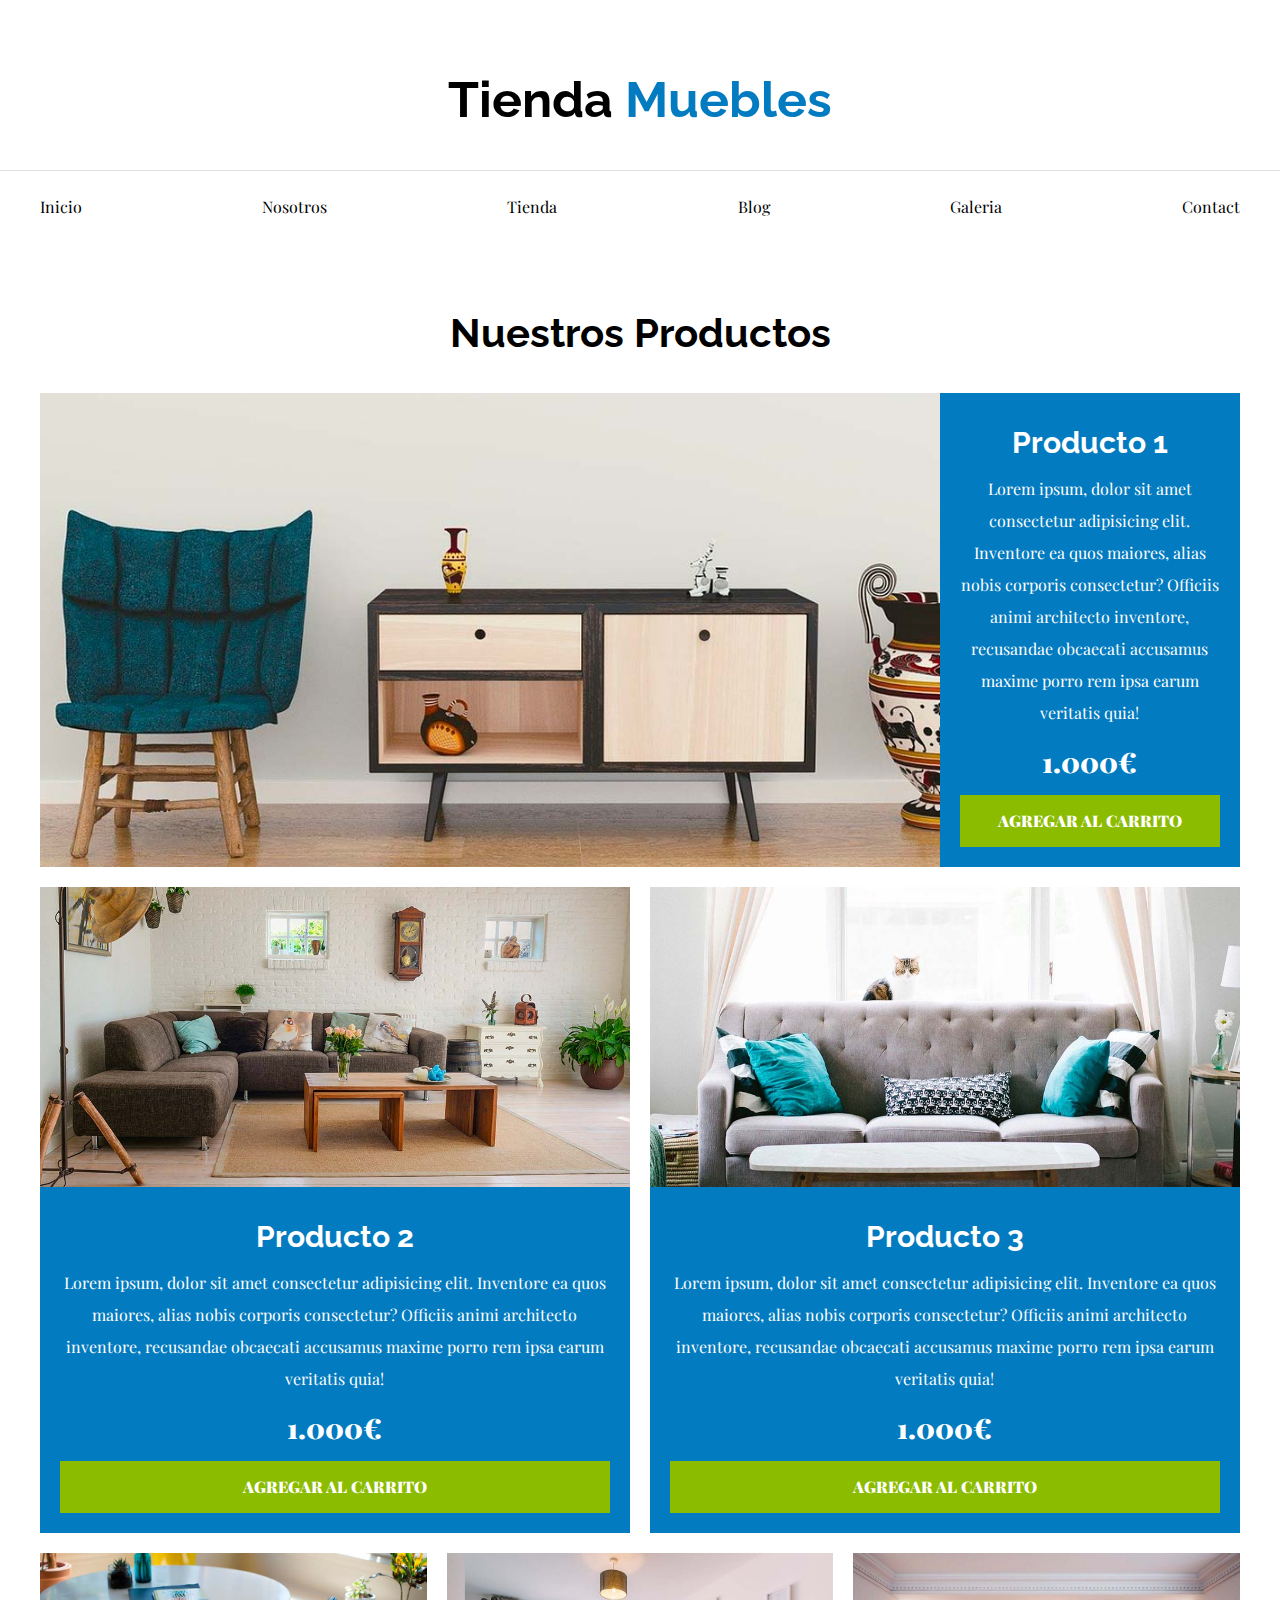
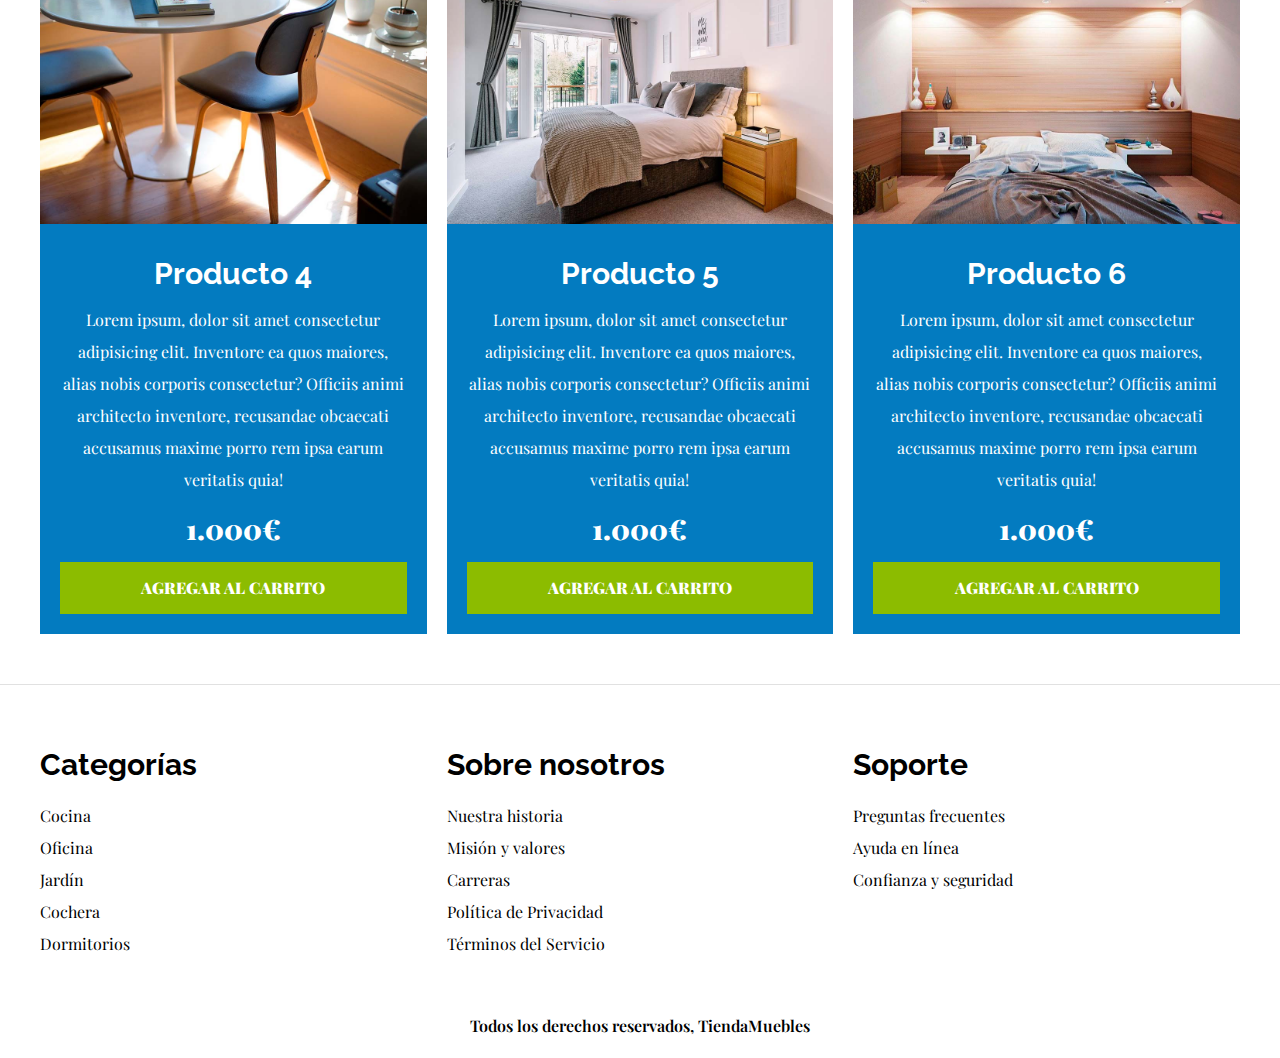
<file: tienda.html>
<!DOCTYPE html>
<html lang="es">
    <head>
        <meta charset="UTF-8" />
        <meta name="viewport" content="width=device-width, initial-scale=1.0" />
        <title>Ecommerce - Tienda</title>
        <link rel="stylesheet" href="styles/normalice.css" />
        <link rel="preconnect" href="https://fonts.googleapis.com" />
        <link rel="preconnect" href="https://fonts.gstatic.com" crossorigin />
        <link
            href="https://fonts.googleapis.com/css2?family=Playfair+Display:ital,wght@0,400..900;1,400..900&family=Raleway:ital,wght@0,100..900;1,100..900&display=swap"
            rel="stylesheet" />
        <link rel="stylesheet" href="styles/styles.css" />
    </head>
    <body>
        <header>
            <h1 class="nombre-sitio">Tienda <span>Muebles</span></h1>
        </header>

        <div class="contenedor-navegacion">
            <nav class="nav-principal contenedor">
                <a href="index.html">Inicio</a>
                <a href="nosotros.html">Nosotros</a>
                <a href="tienda.html">Tienda</a>
                <a href="blog.html">Blog</a>
                <a href="galeria.html">Galeria</a>
                <a href="contacto.html">Contact</a>
            </nav>
        </div>

        <main class="contenedor contenido-principal">
            <h2 class="text-center">Nuestros Productos</h2>

            <div class="listado-productos">
                <div class="producto">
                    <img src="img/producto1.jpg" alt="Imagen producto 1" />

                    <div class="texto-producto">
                        <h3>Producto 1</h3>
                        <p>
                            Lorem ipsum, dolor sit amet consectetur adipisicing elit. Inventore ea quos maiores, alias
                            nobis corporis consectetur? Officiis animi architecto inventore, recusandae obcaecati
                            accusamus maxime porro rem ipsa earum veritatis quia!
                        </p>
                        <p class="precio">1.000€</p>
                        <a class="btn" href="#">Agregar al carrito</a>
                    </div>
                </div>

                <div class="producto">
                    <img src="img/producto2.jpg" alt="Imagen producto 2" />

                    <div class="texto-producto">
                        <h3>Producto 2</h3>
                        <p>
                            Lorem ipsum, dolor sit amet consectetur adipisicing elit. Inventore ea quos maiores, alias
                            nobis corporis consectetur? Officiis animi architecto inventore, recusandae obcaecati
                            accusamus maxime porro rem ipsa earum veritatis quia!
                        </p>
                        <p class="precio">1.000€</p>
                        <a class="btn" href="#">Agregar al carrito</a>
                    </div>
                </div>

                <div class="producto">
                    <img src="img/producto3.jpg" alt="Imagen producto 3" />

                    <div class="texto-producto">
                        <h3>Producto 3</h3>
                        <p>
                            Lorem ipsum, dolor sit amet consectetur adipisicing elit. Inventore ea quos maiores, alias
                            nobis corporis consectetur? Officiis animi architecto inventore, recusandae obcaecati
                            accusamus maxime porro rem ipsa earum veritatis quia!
                        </p>
                        <p class="precio">1.000€</p>
                        <a class="btn" href="#">Agregar al carrito</a>
                    </div>
                </div>

                <div class="producto">
                    <img src="img/producto4.jpg" alt="Imagen producto 4" />

                    <div class="texto-producto">
                        <h3>Producto 4</h3>
                        <p>
                            Lorem ipsum, dolor sit amet consectetur adipisicing elit. Inventore ea quos maiores, alias
                            nobis corporis consectetur? Officiis animi architecto inventore, recusandae obcaecati
                            accusamus maxime porro rem ipsa earum veritatis quia!
                        </p>
                        <p class="precio">1.000€</p>
                        <a class="btn" href="#">Agregar al carrito</a>
                    </div>
                </div>

                <div class="producto">
                    <img src="img/producto5.jpg" alt="Imagen producto 5" />

                    <div class="texto-producto">
                        <h3>Producto 5</h3>
                        <p>
                            Lorem ipsum, dolor sit amet consectetur adipisicing elit. Inventore ea quos maiores, alias
                            nobis corporis consectetur? Officiis animi architecto inventore, recusandae obcaecati
                            accusamus maxime porro rem ipsa earum veritatis quia!
                        </p>
                        <p class="precio">1.000€</p>
                        <a class="btn" href="#">Agregar al carrito</a>
                    </div>
                </div>

                <div class="producto">
                    <img src="img/producto6.jpg" alt="Imagen producto 5" />

                    <div class="texto-producto">
                        <h3>Producto 6</h3>
                        <p>
                            Lorem ipsum, dolor sit amet consectetur adipisicing elit. Inventore ea quos maiores, alias
                            nobis corporis consectetur? Officiis animi architecto inventore, recusandae obcaecati
                            accusamus maxime porro rem ipsa earum veritatis quia!
                        </p>
                        <p class="precio">1.000€</p>
                        <a class="btn" href="#">Agregar al carrito</a>
                    </div>
                </div>
            </div>
        </main>

        <footer class="site-footer">
            <div class="contenedor grid-footer">
                <div>
                    <h3>Categorías</h3>
                    <nav class="footer-menu">
                        <a href="#">Cocina</a>
                        <a href="#">Oficina</a>
                        <a href="#">Jardín</a>
                        <a href="#">Cochera</a>
                        <a href="#">Dormitorios</a>
                    </nav>
                </div>
                <div>
                    <h3>Sobre nosotros</h3>
                    <nav class="footer-menu">
                        <a href="#">Nuestra historia</a>
                        <a href="#">Misión y valores</a>
                        <a href="#">Carreras</a>
                        <a href="#">Política de Privacidad</a>
                        <a href="#">Términos del Servicio</a>
                    </nav>
                </div>
                <div>
                    <h3>Soporte</h3>
                    <nav class="footer-menu">
                        <a href="#">Preguntas frecuentes</a>
                        <a href="#">Ayuda en línea</a>
                        <a href="#">Confianza y seguridad</a>
                    </nav>
                </div>
            </div>
            <p class="copyright">Todos los derechos reservados, TiendaMuebles</p>
        </footer>
    </body>
</html>
</file>
<file: styles/styles.css>
html {
    box-sizing: border-box;
    /* Si ponemos esto, 1REM = 10PX */
    font-size: 62.5%;
}
*,
*:after,
*:before {
    box-sizing: inherit;
}

body {
    font-family: 'Playfair Display', serif;
    font-optical-sizing: auto;
    font-size: 1.6rem;
    line-height: 2;
}

/** GLOBALES */
h1,
h2,
h3 {
    font-family: 'Raleway', sans-serif;
    font-optical-sizing: auto;
    margin: 0 0 2rem 0;
}

h1 {
    font-size: 4rem;
}

@media (min-width: 768px) {
    h1 {
        font-size: 5rem;
    }
}

h2 {
    font-size: 3.2rem;
}

@media (min-width: 768px) {
    h2 {
        font-size: 4rem;
    }
}

h3 {
    font-size: 2.4rem;
}

@media (min-width: 768px) {
    h3 {
        font-size: 3rem;
    }
}

a {
    text-decoration: none;
    color: black;
}

.contenedor {
    max-width: 120rem;
    margin: 0 auto;
}

img {
    max-width: 100%;
    display: block;
}

.btn {
    background-color: #8cbc00;
    display: block;
    color: white;
    text-transform: uppercase;
    font-weight: 900;
    padding: 1rem;
    transition: background-color 0.3s ease-out;
    text-align: center;
    border: none;
    width: 100%;
}

.btn:hover {
    background-color: #769c02;
    cursor: pointer;
}

@media (min-width: 768px) {
    .btn {
        width: auto;
    }
}

/** UTILIDADES */
.text-center {
    text-align: center;
}

@media (min-width: 768px) {
    .max-width-30 {
        max-width: 30rem;
    }
}

/** HEADER Y NAVEGACION */
.nombre-sitio {
    margin-top: 5rem;
    text-align: center;
}

.nombre-sitio span {
    color: #037bc0;
}

.contenedor-navegacion {
    border-top: 0.1rem solid #e1e1e1;
}

.nav-principal {
    padding: 2rem 0px;
    display: flex;
    flex-direction: column;
    align-items: center;
}

@media (min-width: 768px) {
    .nav-principal {
        justify-content: space-between;
        flex-direction: row;
    }
}

.hero {
    background-image: url(../img/principal.jpg);
    background-repeat: no-repeat;
    background-size: cover;
    background-position: center center;
    height: 25rem;
}

@media (min-width: 768px) {
    .hero {
        height: 55rem;
    }
}

/** CATEGORIAS */
.categorias {
    padding: 5rem 0;
}

.categoria {
    margin-bottom: 2rem;
}

@media (min-width: 768px) {
    .categoria {
        margin-bottom: 0;
    }
}

.categoria img {
    width: 100%;
}

.categoria a {
    text-align: center;
    display: block;
    padding: 2rem;
    font-size: 2rem;
}

.categoria a:hover {
    background-color: #037bc0;
    color: white;
    border-bottom-right-radius: 1rem;
}

@media (min-width: 768px) {
    .listado-categorias {
        display: grid;
        grid-template-columns: repeat(3, 1fr);
        gap: 2rem;
    }
}

/** SOBRE NOSOTROS */
.sobre-nosotros {
    margin-top: 5rem;
    background-image: linear-gradient(to bottom, transparent 50%, #037bc0 50%, #037bc0 100%), url(../img/nosotros.jpg);
    background-position: center, top left;
    background-repeat: no-repeat;
    background-size: 100%, 70rem;
}

@media (min-width: 768px) {
    .sobre-nosotros {
        margin-top: 5rem;
        background-image: linear-gradient(to right, transparent 50%, #037bc0 50%, #037bc0 100%),
            url(../img/nosotros.jpg);
        background-position: left center;
        padding: 10rem 0;
        background-size: 100%, 160rem;
    }
}
.sobre-nosotros-grid {
    display: grid;
    grid-template-rows: repeat(2, 1fr);
}

@media (min-width: 768px) {
    .sobre-nosotros-grid {
        grid-template-columns: repeat(2, 1fr);
        grid-template-rows: unset;
        column-gap: 10rem;
    }
}

.texto-nosotros {
    grid-row: 2 / 3;
    color: white;
    padding: 5rem;
}

@media (min-width: 768px) {
    .texto-nosotros {
        grid-column: 2 / 3;
    }
}

/** LISTADO PRODUCTOS */
.contenido-principal {
    padding-top: 5rem;
}

@media (min-width: 768px) {
    .listado-productos {
        display: grid;
        grid-template-columns: repeat(6, 1fr);
        gap: 2rem;
    }

    .producto:nth-child(1) {
        /* grid-column: 1 / 7; */
        grid-column-start: 1;
        grid-column-end: 7;
        display: grid;
        grid-template-columns: 3fr 1fr;
    }

    .producto:nth-child(1) img {
        height: 43rem;
        min-height: 100%;
        width: 100%;
        display: block;
        object-fit: cover;
    }

    .producto:nth-child(2) {
        grid-column-start: 1;
        grid-column-end: 4;
    }

    .producto:nth-child(3) {
        grid-column-start: 4;
        grid-column-end: 7;
    }

    .producto:nth-child(2) img,
    .producto:nth-child(3) img {
        height: 30rem;
        width: 100%;
        object-fit: cover;
    }

    .producto:nth-child(4) {
        grid-column-start: 1;
        grid-column-end: 3;
    }

    .producto:nth-child(5) {
        grid-column-start: 3;
        grid-column-end: 5;
    }

    .producto:nth-child(6) {
        grid-column-start: 5;
        grid-column-end: 7;
    }
}

.producto {
    background-color: #037bc0;
    margin-bottom: 2rem;
}

@media (min-width: 768px) {
    .producto {
        margin-bottom: 0;
    }
}

.producto:last-of-type {
    margin-bottom: 0rem;
}

.texto-producto {
    text-align: center;
    color: white;
    padding: 2rem;
}

.texto-producto h3 {
    margin: 0;
}

.texto-producto p {
    margin: 0 0 0.5rem 0;
}

.texto-producto .precio {
    font-size: 2.8rem;
    font-weight: 900;
}

/** FOOTER */

.site-footer {
    text-align: center;
    border-top: 1px solid #e1e1e1;
    margin-top: 5rem;
    padding-top: 5rem;
}

.site-footer h3 {
    margin-bottom: 0.5rem;
    text-align: center;
}

.site-footer h3 {
    margin-bottom: 0.5rem;
}
@media (min-width: 768px) {
    .site-footer h3 {
        text-align: left;
    }

    .grid-footer {
        display: grid;
        grid-template-columns: repeat(3, 1fr);
        gap: 2rem;
    }
}
.grid-footer > div {
    margin-bottom: 2rem;
}

@media (min-width: 768px) {
    .grid-footer > div {
        margin-bottom: 0;
    }
}

.footer-menu a {
    display: block;
    text-align: center;
}

@media (min-width: 768px) {
    .footer-menu a {
        text-align: left;
    }
}

.copyright {
    margin-top: 5rem;
    text-align: center;
    font-weight: 600;
}

/* PAGINA NOSOTROS */

.contenido-nosotros {
    display: grid;
    grid-template-columns: 1fr 2fr;
    /** diseño responsive **/
    grid-template-columns: repeat(auto-fit, minmax(25rem, 1fr));
    gap: 4rem;
}

.informacion-nosotros {
    display: flex;
    flex-direction: column;
    justify-content: center;
    padding: 5rem;
}

@media (min-width: 768px) {
    .informacion-nosotros {
        padding: 0;
    }
}

/** BLOG **/
@media (min-width: 768px) {
    .contenedor-blog {
        display: grid;
        grid-template-columns: 2fr 1fr;
        column-gap: 4rem;
    }
}

.entrada {
    border-bottom: 2px solid #e1e1e1;
    padding-bottom: 4rem;
    margin-bottom: 2rem;
}

.entrada h2 {
    text-align: center;
}

@media (min-width: 768px) {
    .entrada h2 {
        text-align: left;
    }
}

.contenido-blog {
    padding: 2rem;
}

.entrada:last-of-type {
    border: none;
}

@media (min-width: 768px) {
    .entrada-meta {
        display: flex;
        justify-content: space-between;
    }
}

.entrada-meta p {
    font-weight: bold;
}

.entrada-meta span {
    color: #037bc0;
}

.contenido-entrada-blog {
    width: 60rem;
    margin: 0 auto;
}

/* GALERIA */

.galeria {
    list-style: none;
    padding: 0;
    margin: 0;
    display: grid;
    grid-template-columns: 1fr;
    gap: 2rem;
}

@media (min-width: 768px) {
    .galeria {
        grid-template-columns: repeat(3, 1fr);
    }
}

.galeria img {
    height: 40rem;
    width: 40rem;
    object-fit: cover;
}

/* FORMULARIO */

.formulario {
    max-width: 60rem;
    margin: 0 auto;
}

.formulario fieldset {
    border: 1px solid black;
    margin-bottom: 2rem;
}

.formulario legend {
    background-color: #005485;
    width: 100%;
    text-align: center;
    color: white;
    text-transform: uppercase;
    font-weight: 900;
    padding: 1rem;
    margin-bottom: 4rem;
}

.campo {
    display: flex;
    margin-bottom: 2rem;
}

.campo label {
    flex-basis: 10rem;
}

.campo input:not([type='radio']),
textarea,
select {
    flex: 1;
    border: 1px solid #e1e1e1;
    padding: 1rem;
}
</file>
<file: styles/normalice.css>
/*! normalize.css v8.0.1 | MIT License | github.com/necolas/normalize.css */

/* Document
   ========================================================================== */

/**
 * 1. Correct the line height in all browsers.
 * 2. Prevent adjustments of font size after orientation changes in iOS.
 */

html {
    line-height: 1.15; /* 1 */
    -webkit-text-size-adjust: 100%; /* 2 */
}

/* Sections
   ========================================================================== */

/**
 * Remove the margin in all browsers.
 */

body {
    margin: 0;
}

/**
 * Render the `main` element consistently in IE.
 */

main {
    display: block;
}

/**
 * Correct the font size and margin on `h1` elements within `section` and
 * `article` contexts in Chrome, Firefox, and Safari.
 */

h1 {
    font-size: 2em;
    margin: 0.67em 0;
}

/* Grouping content
   ========================================================================== */

/**
 * 1. Add the correct box sizing in Firefox.
 * 2. Show the overflow in Edge and IE.
 */

hr {
    box-sizing: content-box; /* 1 */
    height: 0; /* 1 */
    overflow: visible; /* 2 */
}

/**
 * 1. Correct the inheritance and scaling of font size in all browsers.
 * 2. Correct the odd `em` font sizing in all browsers.
 */

pre {
    font-family: monospace, monospace; /* 1 */
    font-size: 1em; /* 2 */
}

/* Text-level semantics
   ========================================================================== */

/**
 * Remove the gray background on active links in IE 10.
 */

a {
    background-color: transparent;
}

/**
 * 1. Remove the bottom border in Chrome 57-
 * 2. Add the correct text decoration in Chrome, Edge, IE, Opera, and Safari.
 */

abbr[title] {
    border-bottom: none; /* 1 */
    text-decoration: underline; /* 2 */
    text-decoration: underline dotted; /* 2 */
}

/**
 * Add the correct font weight in Chrome, Edge, and Safari.
 */

b,
strong {
    font-weight: bolder;
}

/**
 * 1. Correct the inheritance and scaling of font size in all browsers.
 * 2. Correct the odd `em` font sizing in all browsers.
 */

code,
kbd,
samp {
    font-family: monospace, monospace; /* 1 */
    font-size: 1em; /* 2 */
}

/**
 * Add the correct font size in all browsers.
 */

small {
    font-size: 80%;
}

/**
 * Prevent `sub` and `sup` elements from affecting the line height in
 * all browsers.
 */

sub,
sup {
    font-size: 75%;
    line-height: 0;
    position: relative;
    vertical-align: baseline;
}

sub {
    bottom: -0.25em;
}

sup {
    top: -0.5em;
}

/* Embedded content
   ========================================================================== */

/**
 * Remove the border on images inside links in IE 10.
 */

img {
    border-style: none;
}

/* Forms
   ========================================================================== */

/**
 * 1. Change the font styles in all browsers.
 * 2. Remove the margin in Firefox and Safari.
 */

button,
input,
optgroup,
select,
textarea {
    font-family: inherit; /* 1 */
    font-size: 100%; /* 1 */
    line-height: 1.15; /* 1 */
    margin: 0; /* 2 */
}

/**
 * Show the overflow in IE.
 * 1. Show the overflow in Edge.
 */

button,
input {
    /* 1 */
    overflow: visible;
}

/**
 * Remove the inheritance of text transform in Edge, Firefox, and IE.
 * 1. Remove the inheritance of text transform in Firefox.
 */

button,
select {
    /* 1 */
    text-transform: none;
}

/**
 * Correct the inability to style clickable types in iOS and Safari.
 */

button,
[type='button'],
[type='reset'],
[type='submit'] {
    -webkit-appearance: button;
}

/**
 * Remove the inner border and padding in Firefox.
 */

button::-moz-focus-inner,
[type='button']::-moz-focus-inner,
[type='reset']::-moz-focus-inner,
[type='submit']::-moz-focus-inner {
    border-style: none;
    padding: 0;
}

/**
 * Restore the focus styles unset by the previous rule.
 */

button:-moz-focusring,
[type='button']:-moz-focusring,
[type='reset']:-moz-focusring,
[type='submit']:-moz-focusring {
    outline: 1px dotted ButtonText;
}

/**
 * Correct the padding in Firefox.
 */

fieldset {
    padding: 0.35em 0.75em 0.625em;
}

/**
 * 1. Correct the text wrapping in Edge and IE.
 * 2. Correct the color inheritance from `fieldset` elements in IE.
 * 3. Remove the padding so developers are not caught out when they zero out
 *    `fieldset` elements in all browsers.
 */

legend {
    box-sizing: border-box; /* 1 */
    color: inherit; /* 2 */
    display: table; /* 1 */
    max-width: 100%; /* 1 */
    padding: 0; /* 3 */
    white-space: normal; /* 1 */
}

/**
 * Add the correct vertical alignment in Chrome, Firefox, and Opera.
 */

progress {
    vertical-align: baseline;
}

/**
 * Remove the default vertical scrollbar in IE 10+.
 */

textarea {
    overflow: auto;
}

/**
 * 1. Add the correct box sizing in IE 10.
 * 2. Remove the padding in IE 10.
 */

[type='checkbox'],
[type='radio'] {
    box-sizing: border-box; /* 1 */
    padding: 0; /* 2 */
}

/**
 * Correct the cursor style of increment and decrement buttons in Chrome.
 */

[type='number']::-webkit-inner-spin-button,
[type='number']::-webkit-outer-spin-button {
    height: auto;
}

/**
 * 1. Correct the odd appearance in Chrome and Safari.
 * 2. Correct the outline style in Safari.
 */

[type='search'] {
    -webkit-appearance: textfield; /* 1 */
    outline-offset: -2px; /* 2 */
}

/**
 * Remove the inner padding in Chrome and Safari on macOS.
 */

[type='search']::-webkit-search-decoration {
    -webkit-appearance: none;
}

/**
 * 1. Correct the inability to style clickable types in iOS and Safari.
 * 2. Change font properties to `inherit` in Safari.
 */

::-webkit-file-upload-button {
    -webkit-appearance: button; /* 1 */
    font: inherit; /* 2 */
}

/* Interactive
   ========================================================================== */

/*
 * Add the correct display in Edge, IE 10+, and Firefox.
 */

details {
    display: block;
}

/*
 * Add the correct display in all browsers.
 */

summary {
    display: list-item;
}

/* Misc
   ========================================================================== */

/**
 * Add the correct display in IE 10+.
 */

template {
    display: none;
}

/**
 * Add the correct display in IE 10.
 */

[hidden] {
    display: none;
}
</file>
